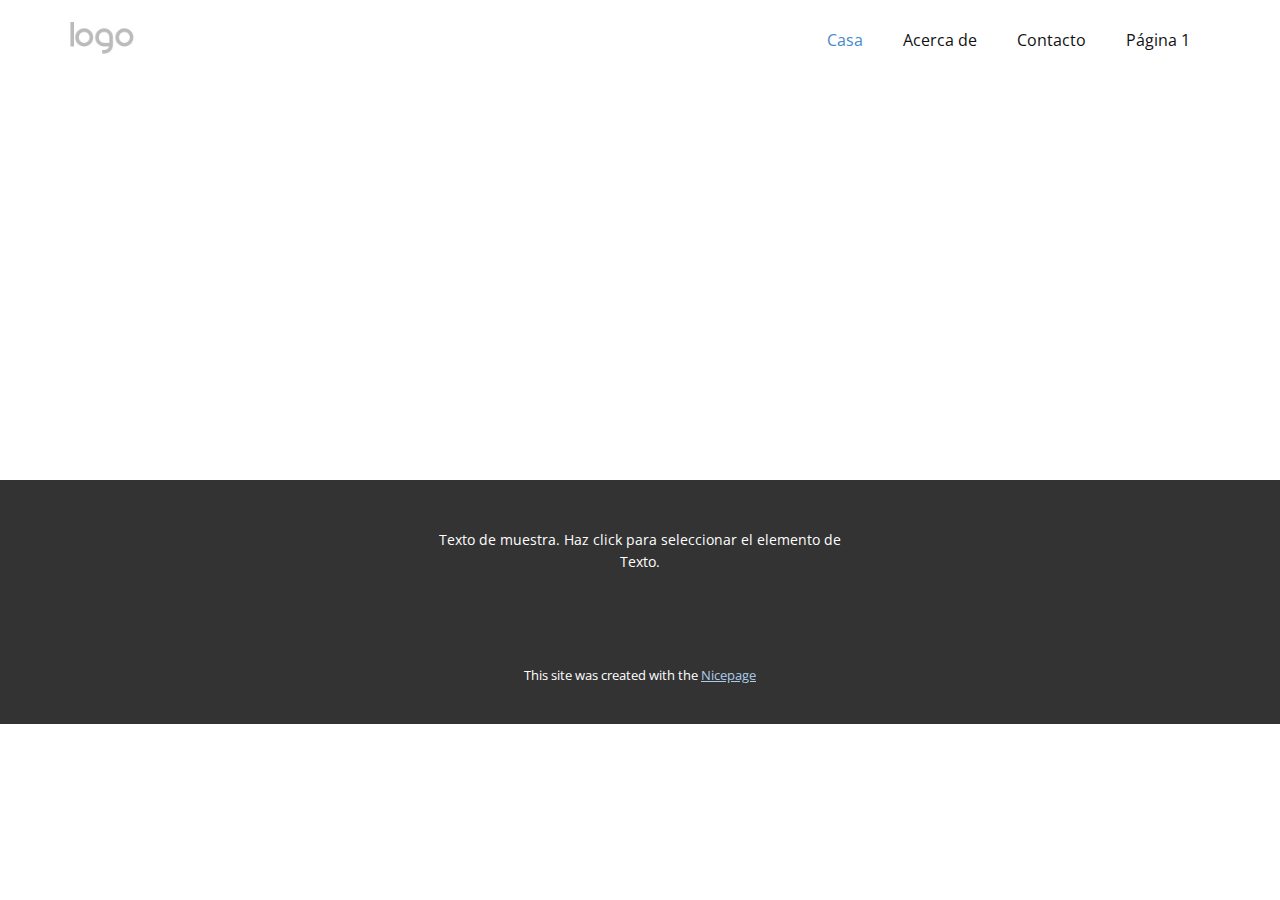
<file: index.html>
<!DOCTYPE html>
<html style="font-size: 16px;" lang="es"><head>
    <meta name="viewport" content="width=device-width, initial-scale=1.0">
    <meta charset="utf-8">
    <meta name="keywords" content="">
    <meta name="description" content="">
    <title>Casa</title>
    <link rel="stylesheet" href="nicepage.css" media="screen">
<link rel="stylesheet" href="index.css" media="screen">
    <script class="u-script" type="text/javascript" src="jquery.js" defer=""></script>
    <script class="u-script" type="text/javascript" src="nicepage.js" defer=""></script>
    <meta name="generator" content="Nicepage 7.7.3, nicepage.com">
    
    
    
    <link id="u-theme-google-font" rel="stylesheet" href="https://fonts.googleapis.com/css?family=Roboto:100,100i,300,300i,400,400i,500,500i,700,700i,900,900i|Open+Sans:300,300i,400,400i,500,500i,600,600i,700,700i,800,800i">
    <script type="application/ld+json">{
		"@context": "http://schema.org",
		"@type": "Organization",
		"name": "",
		"logo": "images/default-logo.png"
}</script>
    <meta name="theme-color" content="#478ac9">
    <meta property="og:title" content="Casa">
    <meta property="og:type" content="website">
  <meta data-intl-tel-input-cdn-path="intlTelInput/"></head>
  <body data-home-page="Casa.html" data-home-page-title="Casa" data-path-to-root="./" data-include-products="false" class="u-body u-xl-mode" data-lang="es"><header class="u-clearfix u-header u-header" id="header"><div class="u-clearfix u-sheet u-valign-middle u-sheet-1">
        <a href="#" class="u-image u-logo u-image-1">
          <img src="images/default-logo.png" class="u-logo-image u-logo-image-1">
        </a>
        <nav class="u-menu u-menu-one-level u-offcanvas u-menu-1">
          <div class="menu-collapse" style="font-size: 1rem; letter-spacing: 0px;">
            <a class="u-button-style u-custom-left-right-menu-spacing u-custom-padding-bottom u-custom-top-bottom-menu-spacing u-hamburger-link u-nav-link u-text-active-palette-1-base u-text-hover-palette-2-base" href="#">
              <svg class="u-svg-link" viewBox="0 0 24 24"><use xlink:href="#menu-hamburger"></use></svg>
              <svg class="u-svg-content" version="1.1" id="menu-hamburger" viewBox="0 0 16 16" x="0px" y="0px" xmlns:xlink="http://www.w3.org/1999/xlink" xmlns="http://www.w3.org/2000/svg"><g><rect y="1" width="16" height="2"></rect><rect y="7" width="16" height="2"></rect><rect y="13" width="16" height="2"></rect>
</g></svg>
            </a>
          </div>
          <div class="u-nav-container">
            <ul class="u-nav u-unstyled u-nav-1"><li class="u-nav-item"><a class="u-button-style u-nav-link u-text-active-palette-1-base u-text-hover-palette-2-base" href="./" style="padding: 10px 20px;">Casa</a>
</li><li class="u-nav-item"><a class="u-button-style u-nav-link u-text-active-palette-1-base u-text-hover-palette-2-base" href="Acerca-de.html" style="padding: 10px 20px;">Acerca de</a>
</li><li class="u-nav-item"><a class="u-button-style u-nav-link u-text-active-palette-1-base u-text-hover-palette-2-base" href="Contacto.html" style="padding: 10px 20px;">Contacto</a>
</li><li class="u-nav-item"><a class="u-button-style u-nav-link u-text-active-palette-1-base u-text-hover-palette-2-base" href="Página-1.html" style="padding: 10px 20px;">Página 1</a>
</li></ul>
          </div>
          <div class="u-nav-container-collapse">
            <div class="u-black u-container-style u-inner-container-layout u-opacity u-opacity-95 u-sidenav">
              <div class="u-inner-container-layout u-sidenav-overflow">
                <div class="u-menu-close"></div>
                <ul class="u-align-center u-nav u-popupmenu-items u-unstyled u-nav-2"><li class="u-nav-item"><a class="u-button-style u-nav-link" href="./">Casa</a>
</li><li class="u-nav-item"><a class="u-button-style u-nav-link" href="Acerca-de.html">Acerca de</a>
</li><li class="u-nav-item"><a class="u-button-style u-nav-link" href="Contacto.html">Contacto</a>
</li><li class="u-nav-item"><a class="u-button-style u-nav-link" href="Página-1.html">Página 1</a>
</li></ul>
              </div>
            </div>
            <div class="u-black u-menu-overlay u-opacity u-opacity-70"></div>
          </div>
        </nav>
      </div></header>
    <section class="u-clearfix u-section-1" id="block-1">
      <div class="u-clearfix u-sheet u-sheet-1"></div>
    </section>
    
    
    
    <footer class="u-align-center u-clearfix u-container-align-center u-footer u-grey-80 u-footer" id="footer"><div class="u-clearfix u-sheet u-sheet-1">
        <p class="u-small-text u-text u-text-variant u-text-1">Texto de muestra. Haz click para seleccionar el elemento de Texto.</p>
      </div></footer>
    <section class="u-backlink u-clearfix u-grey-80">
      <p class="u-text"><span>This site was created with the </span>
        <a class="u-link" href="https://nicepage.com/" target="_blank" rel="nofollow"><span>Nicepage</span>
        </a>
      </p>
    </section>
  
</body></html>
</file>
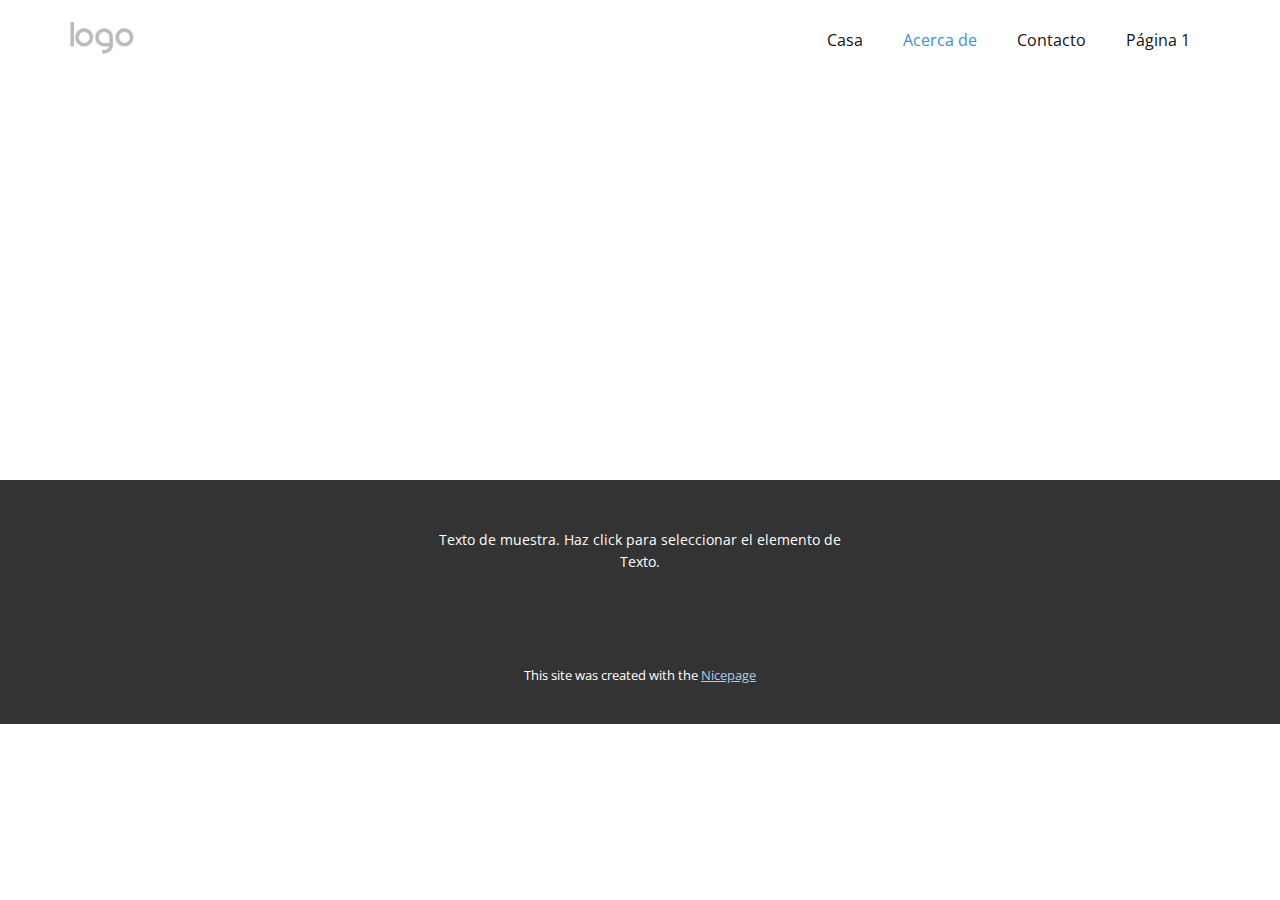
<file: Acerca-de.html>
<!DOCTYPE html>
<html style="font-size: 16px;" lang="es"><head>
    <meta name="viewport" content="width=device-width, initial-scale=1.0">
    <meta charset="utf-8">
    <meta name="keywords" content="">
    <meta name="description" content="">
    <title>Acerca de</title>
    <link rel="stylesheet" href="nicepage.css" media="screen">
<link rel="stylesheet" href="Acerca-de.css" media="screen">
    <script class="u-script" type="text/javascript" src="jquery.js" defer=""></script>
    <script class="u-script" type="text/javascript" src="nicepage.js" defer=""></script>
    <meta name="generator" content="Nicepage 7.7.3, nicepage.com">
    
    
    
    <link id="u-theme-google-font" rel="stylesheet" href="https://fonts.googleapis.com/css?family=Roboto:100,100i,300,300i,400,400i,500,500i,700,700i,900,900i|Open+Sans:300,300i,400,400i,500,500i,600,600i,700,700i,800,800i">
    <script type="application/ld+json">{
		"@context": "http://schema.org",
		"@type": "Organization",
		"name": "",
		"logo": "images/default-logo.png"
}</script>
    <meta name="theme-color" content="#478ac9">
    <meta property="og:title" content="Acerca de">
    <meta property="og:type" content="website">
  <meta data-intl-tel-input-cdn-path="intlTelInput/"></head>
  <body data-path-to-root="./" data-include-products="false" class="u-body u-xl-mode" data-lang="es"><header class="u-clearfix u-header u-header" id="header"><div class="u-clearfix u-sheet u-valign-middle u-sheet-1">
        <a href="#" class="u-image u-logo u-image-1">
          <img src="images/default-logo.png" class="u-logo-image u-logo-image-1">
        </a>
        <nav class="u-menu u-menu-one-level u-offcanvas u-menu-1">
          <div class="menu-collapse" style="font-size: 1rem; letter-spacing: 0px;">
            <a class="u-button-style u-custom-left-right-menu-spacing u-custom-padding-bottom u-custom-top-bottom-menu-spacing u-hamburger-link u-nav-link u-text-active-palette-1-base u-text-hover-palette-2-base" href="#">
              <svg class="u-svg-link" viewBox="0 0 24 24"><use xlink:href="#menu-hamburger"></use></svg>
              <svg class="u-svg-content" version="1.1" id="menu-hamburger" viewBox="0 0 16 16" x="0px" y="0px" xmlns:xlink="http://www.w3.org/1999/xlink" xmlns="http://www.w3.org/2000/svg"><g><rect y="1" width="16" height="2"></rect><rect y="7" width="16" height="2"></rect><rect y="13" width="16" height="2"></rect>
</g></svg>
            </a>
          </div>
          <div class="u-nav-container">
            <ul class="u-nav u-unstyled u-nav-1"><li class="u-nav-item"><a class="u-button-style u-nav-link u-text-active-palette-1-base u-text-hover-palette-2-base" href="./" style="padding: 10px 20px;">Casa</a>
</li><li class="u-nav-item"><a class="u-button-style u-nav-link u-text-active-palette-1-base u-text-hover-palette-2-base" href="Acerca-de.html" style="padding: 10px 20px;">Acerca de</a>
</li><li class="u-nav-item"><a class="u-button-style u-nav-link u-text-active-palette-1-base u-text-hover-palette-2-base" href="Contacto.html" style="padding: 10px 20px;">Contacto</a>
</li><li class="u-nav-item"><a class="u-button-style u-nav-link u-text-active-palette-1-base u-text-hover-palette-2-base" href="Página-1.html" style="padding: 10px 20px;">Página 1</a>
</li></ul>
          </div>
          <div class="u-nav-container-collapse">
            <div class="u-black u-container-style u-inner-container-layout u-opacity u-opacity-95 u-sidenav">
              <div class="u-inner-container-layout u-sidenav-overflow">
                <div class="u-menu-close"></div>
                <ul class="u-align-center u-nav u-popupmenu-items u-unstyled u-nav-2"><li class="u-nav-item"><a class="u-button-style u-nav-link" href="./">Casa</a>
</li><li class="u-nav-item"><a class="u-button-style u-nav-link" href="Acerca-de.html">Acerca de</a>
</li><li class="u-nav-item"><a class="u-button-style u-nav-link" href="Contacto.html">Contacto</a>
</li><li class="u-nav-item"><a class="u-button-style u-nav-link" href="Página-1.html">Página 1</a>
</li></ul>
              </div>
            </div>
            <div class="u-black u-menu-overlay u-opacity u-opacity-70"></div>
          </div>
        </nav>
      </div></header>
    <section class="u-clearfix u-section-1" id="block-1">
      <div class="u-clearfix u-sheet u-sheet-1"></div>
    </section>
    
    
    
    <footer class="u-align-center u-clearfix u-container-align-center u-footer u-grey-80 u-footer" id="footer"><div class="u-clearfix u-sheet u-sheet-1">
        <p class="u-small-text u-text u-text-variant u-text-1">Texto de muestra. Haz click para seleccionar el elemento de Texto.</p>
      </div></footer>
    <section class="u-backlink u-clearfix u-grey-80">
      <p class="u-text"><span>This site was created with the </span>
        <a class="u-link" href="https://nicepage.com/" target="_blank" rel="nofollow"><span>Nicepage</span>
        </a>
      </p>
    </section>
  
</body></html>
</file>
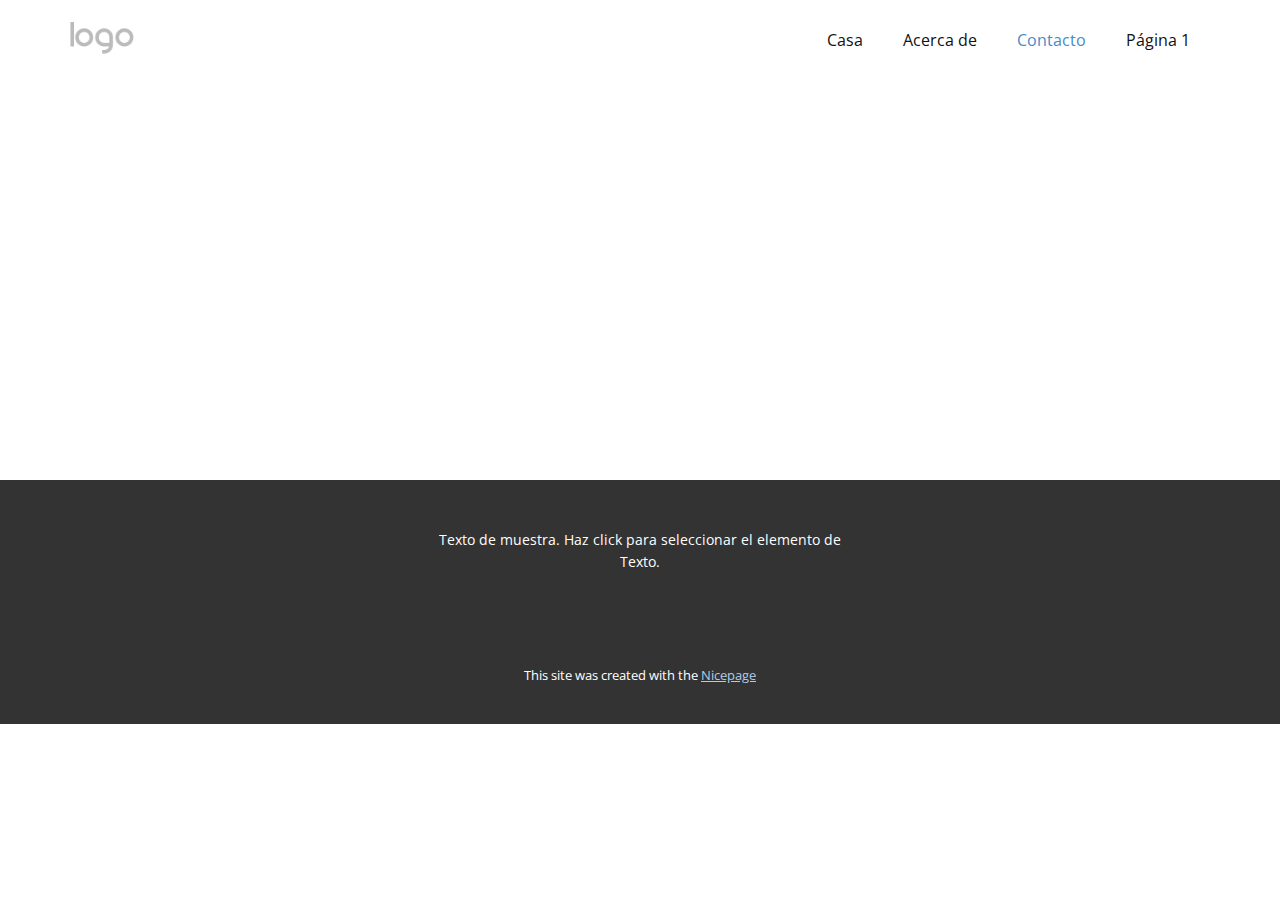
<file: Contacto.html>
<!DOCTYPE html>
<html style="font-size: 16px;" lang="es"><head>
    <meta name="viewport" content="width=device-width, initial-scale=1.0">
    <meta charset="utf-8">
    <meta name="keywords" content="">
    <meta name="description" content="">
    <title>Contacto</title>
    <link rel="stylesheet" href="nicepage.css" media="screen">
<link rel="stylesheet" href="Contacto.css" media="screen">
    <script class="u-script" type="text/javascript" src="jquery.js" defer=""></script>
    <script class="u-script" type="text/javascript" src="nicepage.js" defer=""></script>
    <meta name="generator" content="Nicepage 7.7.3, nicepage.com">
    
    
    
    <link id="u-theme-google-font" rel="stylesheet" href="https://fonts.googleapis.com/css?family=Roboto:100,100i,300,300i,400,400i,500,500i,700,700i,900,900i|Open+Sans:300,300i,400,400i,500,500i,600,600i,700,700i,800,800i">
    <script type="application/ld+json">{
		"@context": "http://schema.org",
		"@type": "Organization",
		"name": "",
		"logo": "images/default-logo.png"
}</script>
    <meta name="theme-color" content="#478ac9">
    <meta property="og:title" content="Contacto">
    <meta property="og:type" content="website">
  <meta data-intl-tel-input-cdn-path="intlTelInput/"></head>
  <body data-path-to-root="./" data-include-products="false" class="u-body u-xl-mode" data-lang="es"><header class="u-clearfix u-header u-header" id="header"><div class="u-clearfix u-sheet u-valign-middle u-sheet-1">
        <a href="#" class="u-image u-logo u-image-1">
          <img src="images/default-logo.png" class="u-logo-image u-logo-image-1">
        </a>
        <nav class="u-menu u-menu-one-level u-offcanvas u-menu-1">
          <div class="menu-collapse" style="font-size: 1rem; letter-spacing: 0px;">
            <a class="u-button-style u-custom-left-right-menu-spacing u-custom-padding-bottom u-custom-top-bottom-menu-spacing u-hamburger-link u-nav-link u-text-active-palette-1-base u-text-hover-palette-2-base" href="#">
              <svg class="u-svg-link" viewBox="0 0 24 24"><use xlink:href="#menu-hamburger"></use></svg>
              <svg class="u-svg-content" version="1.1" id="menu-hamburger" viewBox="0 0 16 16" x="0px" y="0px" xmlns:xlink="http://www.w3.org/1999/xlink" xmlns="http://www.w3.org/2000/svg"><g><rect y="1" width="16" height="2"></rect><rect y="7" width="16" height="2"></rect><rect y="13" width="16" height="2"></rect>
</g></svg>
            </a>
          </div>
          <div class="u-nav-container">
            <ul class="u-nav u-unstyled u-nav-1"><li class="u-nav-item"><a class="u-button-style u-nav-link u-text-active-palette-1-base u-text-hover-palette-2-base" href="./" style="padding: 10px 20px;">Casa</a>
</li><li class="u-nav-item"><a class="u-button-style u-nav-link u-text-active-palette-1-base u-text-hover-palette-2-base" href="Acerca-de.html" style="padding: 10px 20px;">Acerca de</a>
</li><li class="u-nav-item"><a class="u-button-style u-nav-link u-text-active-palette-1-base u-text-hover-palette-2-base" href="Contacto.html" style="padding: 10px 20px;">Contacto</a>
</li><li class="u-nav-item"><a class="u-button-style u-nav-link u-text-active-palette-1-base u-text-hover-palette-2-base" href="Página-1.html" style="padding: 10px 20px;">Página 1</a>
</li></ul>
          </div>
          <div class="u-nav-container-collapse">
            <div class="u-black u-container-style u-inner-container-layout u-opacity u-opacity-95 u-sidenav">
              <div class="u-inner-container-layout u-sidenav-overflow">
                <div class="u-menu-close"></div>
                <ul class="u-align-center u-nav u-popupmenu-items u-unstyled u-nav-2"><li class="u-nav-item"><a class="u-button-style u-nav-link" href="./">Casa</a>
</li><li class="u-nav-item"><a class="u-button-style u-nav-link" href="Acerca-de.html">Acerca de</a>
</li><li class="u-nav-item"><a class="u-button-style u-nav-link" href="Contacto.html">Contacto</a>
</li><li class="u-nav-item"><a class="u-button-style u-nav-link" href="Página-1.html">Página 1</a>
</li></ul>
              </div>
            </div>
            <div class="u-black u-menu-overlay u-opacity u-opacity-70"></div>
          </div>
        </nav>
      </div></header>
    <section class="u-clearfix u-section-1" id="block-1">
      <div class="u-clearfix u-sheet u-sheet-1"></div>
    </section>
    
    
    
    <footer class="u-align-center u-clearfix u-container-align-center u-footer u-grey-80 u-footer" id="footer"><div class="u-clearfix u-sheet u-sheet-1">
        <p class="u-small-text u-text u-text-variant u-text-1">Texto de muestra. Haz click para seleccionar el elemento de Texto.</p>
      </div></footer>
    <section class="u-backlink u-clearfix u-grey-80">
      <p class="u-text"><span>This site was created with the </span>
        <a class="u-link" href="https://nicepage.com/" target="_blank" rel="nofollow"><span>Nicepage</span>
        </a>
      </p>
    </section>
  
</body></html>
</file>
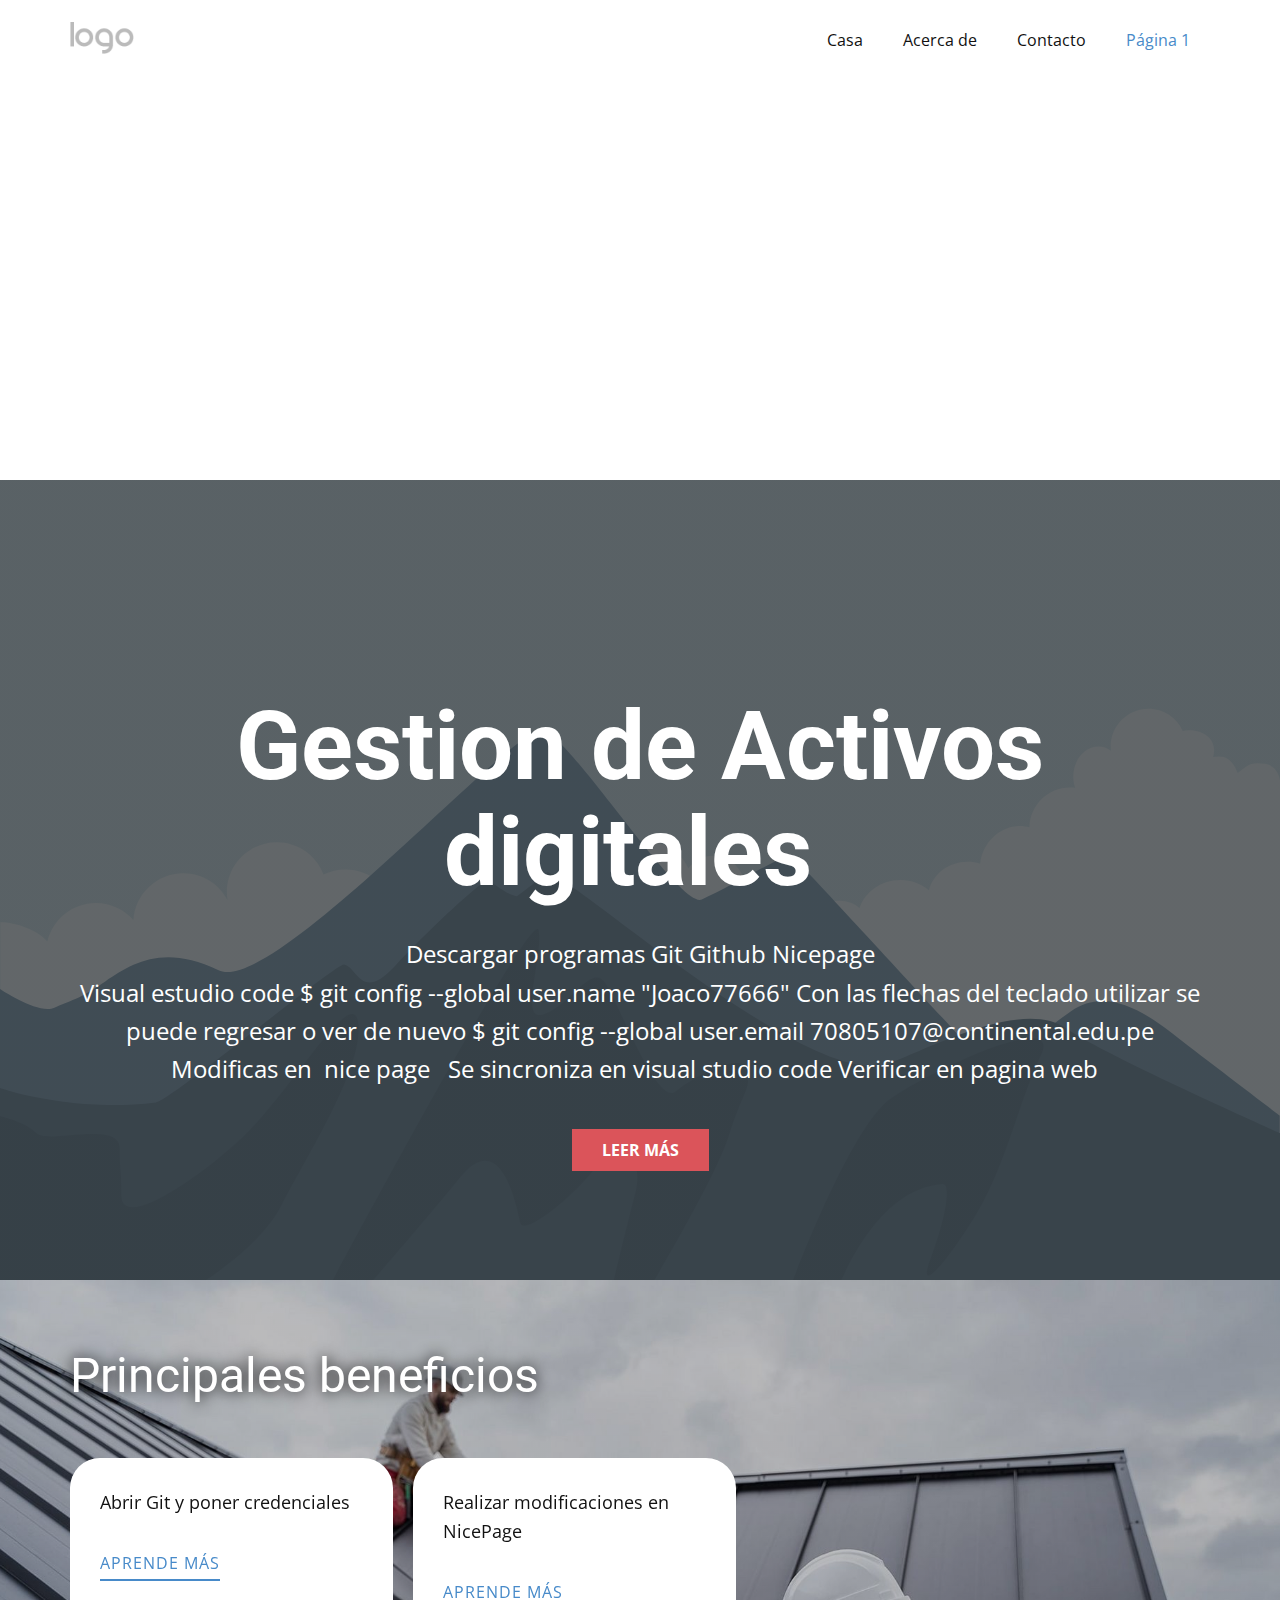
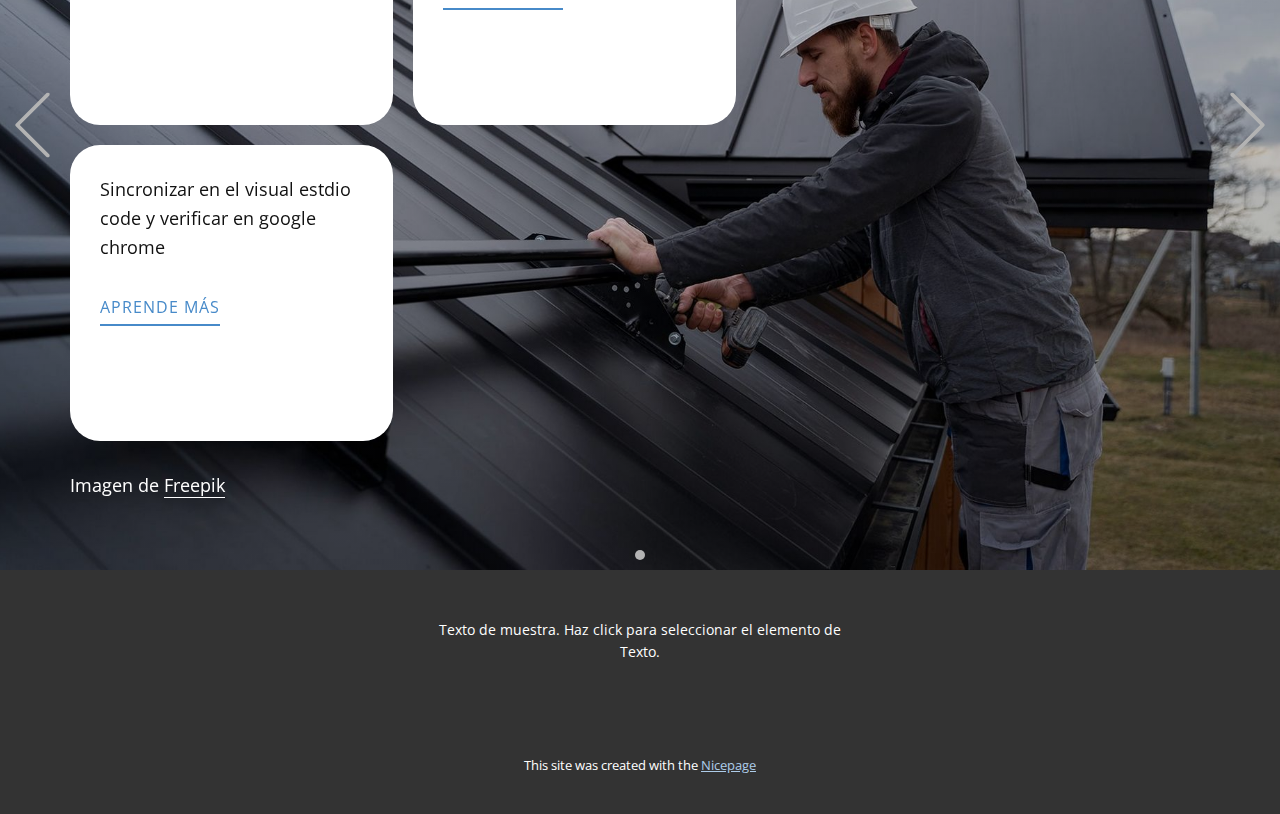
<file: Página-1.html>
<!DOCTYPE html>
<html style="font-size: 16px;" lang="es"><head>
    <meta name="viewport" content="width=device-width, initial-scale=1.0">
    <meta charset="utf-8">
    <meta name="keywords" content="Gestion de Activos digitales, Principales beneficios">
    <meta name="description" content="">
    <title>Página 1</title>
    <link rel="stylesheet" href="nicepage.css" media="screen">
<link rel="stylesheet" href="Página-1.css" media="screen">
    <script class="u-script" type="text/javascript" src="jquery.js" defer=""></script>
    <script class="u-script" type="text/javascript" src="nicepage.js" defer=""></script>
    <meta name="generator" content="Nicepage 7.7.3, nicepage.com">
    
    
    
    
    
    <link id="u-theme-google-font" rel="stylesheet" href="https://fonts.googleapis.com/css?family=Roboto:100,100i,300,300i,400,400i,500,500i,700,700i,900,900i|Open+Sans:300,300i,400,400i,500,500i,600,600i,700,700i,800,800i">
    <script type="application/ld+json">{
		"@context": "http://schema.org",
		"@type": "Organization",
		"name": "",
		"logo": "images/default-logo.png"
}</script>
    <meta name="theme-color" content="#478ac9">
    <meta property="og:title" content="Página 1">
    <meta property="og:type" content="website">
  <meta data-intl-tel-input-cdn-path="intlTelInput/"></head>
  <body data-path-to-root="./" data-include-products="false" class="u-body u-xl-mode" data-lang="es"><header class="u-clearfix u-header u-header" id="header"><div class="u-clearfix u-sheet u-valign-middle u-sheet-1">
        <a href="#" class="u-image u-logo u-image-1">
          <img src="images/default-logo.png" class="u-logo-image u-logo-image-1">
        </a>
        <nav class="u-menu u-menu-one-level u-offcanvas u-menu-1">
          <div class="menu-collapse" style="font-size: 1rem; letter-spacing: 0px;">
            <a class="u-button-style u-custom-left-right-menu-spacing u-custom-padding-bottom u-custom-top-bottom-menu-spacing u-hamburger-link u-nav-link u-text-active-palette-1-base u-text-hover-palette-2-base" href="#">
              <svg class="u-svg-link" viewBox="0 0 24 24"><use xlink:href="#menu-hamburger"></use></svg>
              <svg class="u-svg-content" version="1.1" id="menu-hamburger" viewBox="0 0 16 16" x="0px" y="0px" xmlns:xlink="http://www.w3.org/1999/xlink" xmlns="http://www.w3.org/2000/svg"><g><rect y="1" width="16" height="2"></rect><rect y="7" width="16" height="2"></rect><rect y="13" width="16" height="2"></rect>
</g></svg>
            </a>
          </div>
          <div class="u-nav-container">
            <ul class="u-nav u-unstyled u-nav-1"><li class="u-nav-item"><a class="u-button-style u-nav-link u-text-active-palette-1-base u-text-hover-palette-2-base" href="./" style="padding: 10px 20px;">Casa</a>
</li><li class="u-nav-item"><a class="u-button-style u-nav-link u-text-active-palette-1-base u-text-hover-palette-2-base" href="Acerca-de.html" style="padding: 10px 20px;">Acerca de</a>
</li><li class="u-nav-item"><a class="u-button-style u-nav-link u-text-active-palette-1-base u-text-hover-palette-2-base" href="Contacto.html" style="padding: 10px 20px;">Contacto</a>
</li><li class="u-nav-item"><a class="u-button-style u-nav-link u-text-active-palette-1-base u-text-hover-palette-2-base" href="Página-1.html" style="padding: 10px 20px;">Página 1</a>
</li></ul>
          </div>
          <div class="u-nav-container-collapse">
            <div class="u-black u-container-style u-inner-container-layout u-opacity u-opacity-95 u-sidenav">
              <div class="u-inner-container-layout u-sidenav-overflow">
                <div class="u-menu-close"></div>
                <ul class="u-align-center u-nav u-popupmenu-items u-unstyled u-nav-2"><li class="u-nav-item"><a class="u-button-style u-nav-link" href="./">Casa</a>
</li><li class="u-nav-item"><a class="u-button-style u-nav-link" href="Acerca-de.html">Acerca de</a>
</li><li class="u-nav-item"><a class="u-button-style u-nav-link" href="Contacto.html">Contacto</a>
</li><li class="u-nav-item"><a class="u-button-style u-nav-link" href="Página-1.html">Página 1</a>
</li></ul>
              </div>
            </div>
            <div class="u-black u-menu-overlay u-opacity u-opacity-70"></div>
          </div>
        </nav>
      </div></header>
    <section class="u-clearfix u-section-1" id="block-2">
      <div class="u-clearfix u-sheet u-sheet-1"></div>
    </section>
    <section class="u-align-center u-clearfix u-container-align-center u-image u-shading u-section-2" id="block-3">
      <div class="u-clearfix u-sheet u-valign-middle-lg u-valign-middle-md u-valign-middle-sm u-valign-middle-xs u-sheet-1">
        <h1 class="u-align-center u-text u-text-default u-title u-text-1">Gestion de Activos digitales&nbsp;</h1>
        <p class="u-align-center u-large-text u-text u-text-default u-text-variant u-text-2"> Descargar programas
Git
Github
Nicepage <br> Visual estudio code 
$ git
config --global user.name "Joaco77666"
Con las flechas del teclado utilizar se puede regresar o ver
de nuevo 
$ git
config --global user.email 70805107@continental.edu.pe
Modificas en&nbsp; nice page &nbsp;
Se sincroniza en visual studio code
Verificar en pagina web &nbsp;
        </p>
        <a href="#" class="u-align-center u-btn u-button-style u-palette-2-base u-btn-1">Leer más</a>
      </div>
    </section>
    <section class="u-carousel u-slide u-block-9156-1" id="carousel-357e" data-interval="5000" data-u-ride="carousel">
      <ol class="u-absolute-hcenter u-carousel-indicators u-block-9156-2">
        <li data-u-target="#carousel-357e" class="u-active u-grey-30 u-shape-circle" style="width: 10px; height: 10px;" data-u-slide-to="0"></li>
      </ol>
      <div class="u-carousel-inner" role="listbox">
        <div class="u-active u-align-center u-carousel-item u-clearfix u-container-align-center u-container-align-left-lg u-container-align-left-xl u-image u-shading u-section-3-1">
          <div class="u-clearfix u-sheet u-valign-middle u-sheet-1">
            <h2 class="u-align-left u-text u-text-default u-text-1" data-animation-name="customAnimationIn" data-animation-duration="1500" data-animation-delay="0">Principales beneficios</h2>
            <div class="custom-expanded u-list u-list-1">
              <div class="u-repeater u-repeater-1">
                <div class="u-container-style u-list-item u-radius u-repeater-item u-shape-round u-white u-list-item-1" data-animation-name="customAnimationIn" data-animation-duration="1000">
                  <div class="u-container-layout u-similar-container u-valign-top u-container-layout-1">
                    <p class="u-align-left u-text u-text-default u-text-2">Abrir Git y poner credenciales </p>
                    <a href="#" class="u-active-none u-align-left u-border-2 u-border-active-palette-1-light-1 u-border-hover-palette-1-light-1 u-border-no-left u-border-no-right u-border-no-top u-border-palette-1-base u-btn u-button-style u-hover-none u-none u-text-active-palette-1-light-1 u-text-hover-palette-1-light-1 u-text-palette-1-base u-btn-1">Aprende más</a>
                  </div>
                </div>
                <div class="u-container-align-left u-container-style u-list-item u-radius u-repeater-item u-shape-round u-white u-list-item-2" data-animation-name="customAnimationIn" data-animation-duration="1500">
                  <div class="u-container-layout u-similar-container u-valign-top u-container-layout-2">
                    <p class="u-align-left u-text u-text-default u-text-3">Realizar modificaciones en NicePage </p>
                    <a href="#" class="u-active-none u-align-left u-border-2 u-border-active-palette-1-light-1 u-border-hover-palette-1-light-1 u-border-no-left u-border-no-right u-border-no-top u-border-palette-1-base u-btn u-button-style u-hover-none u-none u-text-active-palette-1-light-1 u-text-hover-palette-1-light-1 u-text-palette-1-base u-btn-2">Aprende más</a>
                  </div>
                </div>
                <div class="u-container-style u-list-item u-radius u-repeater-item u-shape-round u-white u-list-item-3" data-animation-name="customAnimationIn" data-animation-duration="1500">
                  <div class="u-container-layout u-similar-container u-valign-top u-container-layout-3">
                    <p class="u-align-left u-text u-text-default u-text-4">Sincronizar en el visual estdio code y verificar en google chrome </p>
                    <a href="#" class="u-active-none u-align-left u-border-2 u-border-active-palette-1-light-1 u-border-hover-palette-1-light-1 u-border-no-left u-border-no-right u-border-no-top u-border-palette-1-base u-btn u-button-style u-hover-none u-none u-text-active-palette-1-light-1 u-text-hover-palette-1-light-1 u-text-palette-1-base u-btn-3">Aprende más</a>
                  </div>
                </div>
              </div>
            </div>
            <p class="u-align-left u-text u-text-default u-text-5" data-animation-name="customAnimationIn" data-animation-duration="1500" data-animation-delay="500">Imagen de <a href="https://www.freepik.com" class="u-active-none u-border-1 u-border-active-palette-1-light-2 u-border-hover-palette-1-light-2 u-border-no-left u-border-no-right u-border-no-top u-border-white u-bottom-left-radius-0 u-bottom-right-radius-0 u-btn u-button-link u-button-style u-hover-none u-none u-radius-0 u-text-body-alt-color u-top-left-radius-0 u-top-right-radius-0 u-btn-4" target="_blank">Freepik</a>
            </p>
          </div>
        </div>
      </div>
      <a class="u-absolute-vcenter u-carousel-control u-carousel-control-prev u-text-grey-30 u-block-9156-3" href="#carousel-357e" role="button" data-u-slide="prev"><span aria-hidden="true">
          <svg class="u-svg-link" viewBox="0 0 477.175 477.175"><path d="M145.188,238.575l215.5-215.5c5.3-5.3,5.3-13.8,0-19.1s-13.8-5.3-19.1,0l-225.1,225.1c-5.3,5.3-5.3,13.8,0,19.1l225.1,225
                    c2.6,2.6,6.1,4,9.5,4s6.9-1.3,9.5-4c5.3-5.3,5.3-13.8,0-19.1L145.188,238.575z"></path></svg></span><span class="sr-only">Previous</span>
      </a>
      <a class="u-absolute-vcenter u-carousel-control u-carousel-control-next u-text-grey-30 u-block-9156-4" href="#carousel-357e" role="button" data-u-slide="next"><span aria-hidden="true">
          <svg class="u-svg-link" viewBox="0 0 477.175 477.175"><path d="M360.731,229.075l-225.1-225.1c-5.3-5.3-13.8-5.3-19.1,0s-5.3,13.8,0,19.1l215.5,215.5l-215.5,215.5
                    c-5.3,5.3-5.3,13.8,0,19.1c2.6,2.6,6.1,4,9.5,4c3.4,0,6.9-1.3,9.5-4l225.1-225.1C365.931,242.875,365.931,234.275,360.731,229.075z"></path></svg></span><span class="sr-only">Siguiente</span>
      </a>
    </section>
    
    
    
    <footer class="u-align-center u-clearfix u-container-align-center u-footer u-grey-80 u-footer" id="footer"><div class="u-clearfix u-sheet u-sheet-1">
        <p class="u-small-text u-text u-text-variant u-text-1">Texto de muestra. Haz click para seleccionar el elemento de Texto.</p>
      </div></footer>
    <section class="u-backlink u-clearfix u-grey-80">
      <p class="u-text"><span>This site was created with the </span>
        <a class="u-link" href="https://nicepage.com/" target="_blank" rel="nofollow"><span>Nicepage</span>
        </a>
      </p>
    </section>
  
</body></html>
</file>
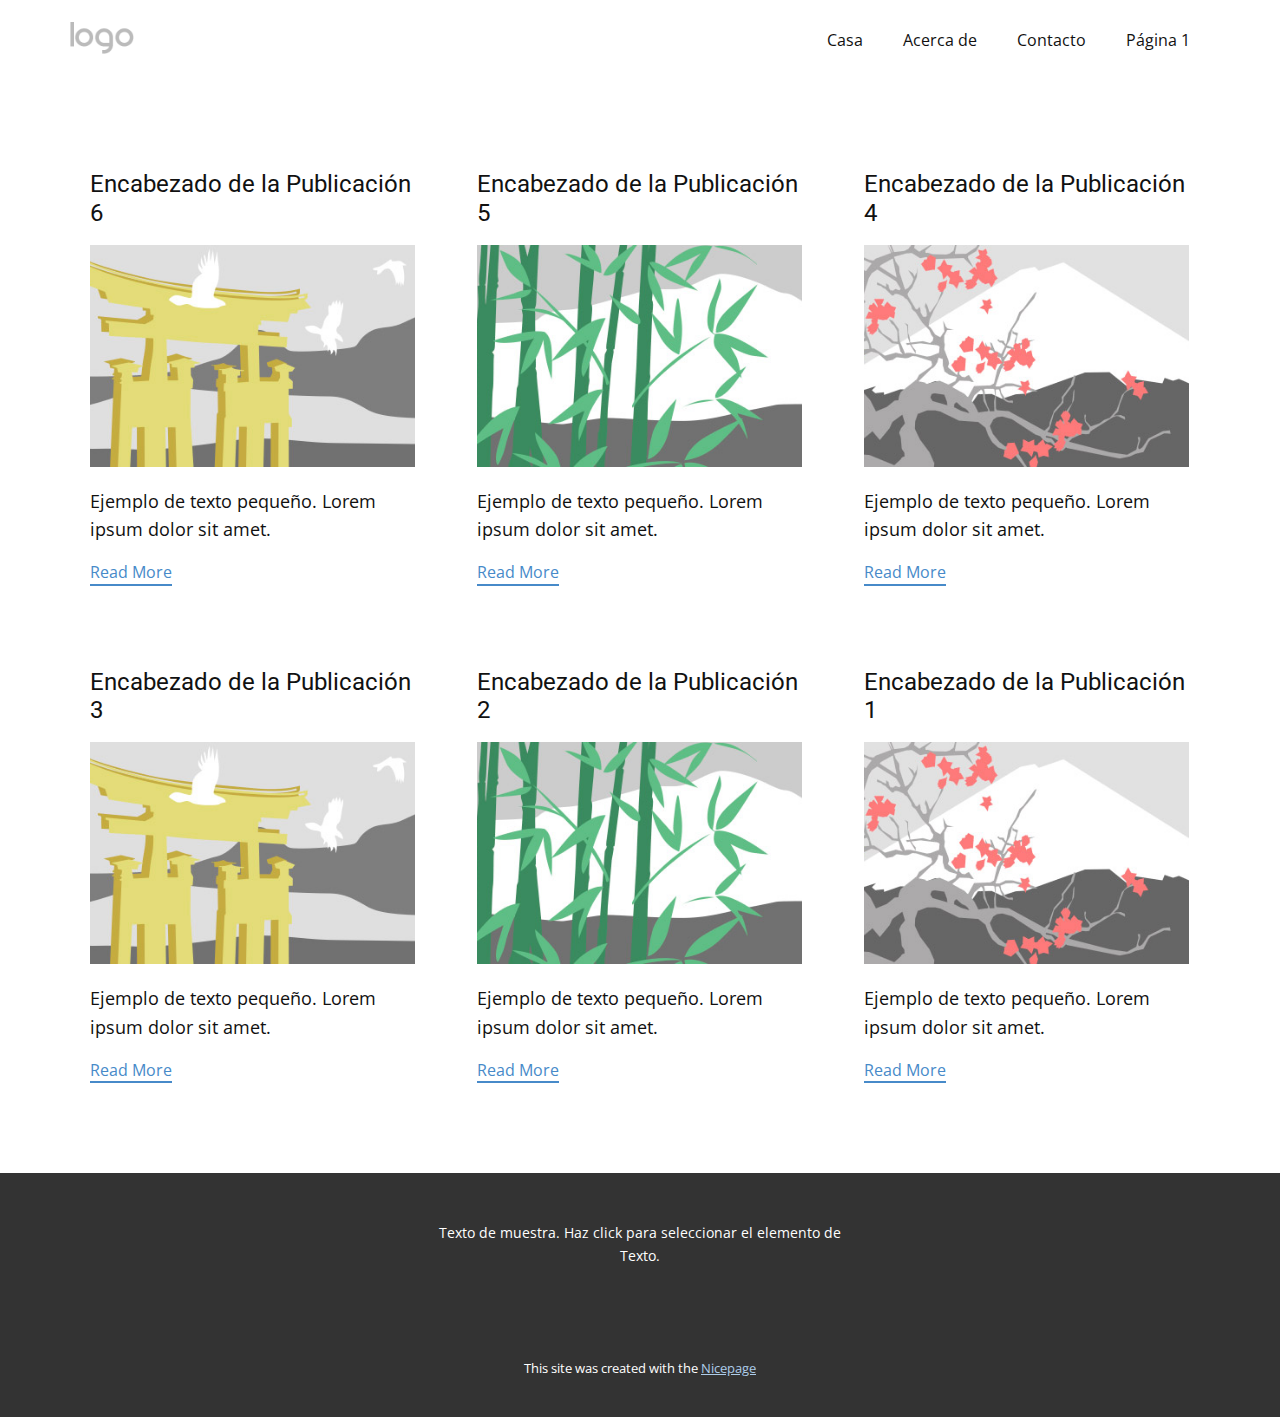
<file: blog/blog.html>
<!DOCTYPE html>
<html style="font-size: 16px;" lang="es"><head>
    <meta name="viewport" content="width=device-width, initial-scale=1.0">
    <meta charset="utf-8">
    <meta name="keywords" content="">
    <meta name="description" content="">
    <title>Blog</title>
    <link rel="stylesheet" href="../nicepage.css" media="screen">
<link rel="stylesheet" href="../Blog-Template.css" media="screen">
    <script class="u-script" type="text/javascript" src="../jquery.js" defer=""></script>
    <script class="u-script" type="text/javascript" src="../nicepage.js" defer=""></script>
    <meta name="generator" content="Nicepage 7.7.3, nicepage.com">
    
    
    
    <link id="u-theme-google-font" rel="stylesheet" href="https://fonts.googleapis.com/css?family=Roboto:100,100i,300,300i,400,400i,500,500i,700,700i,900,900i|Open+Sans:300,300i,400,400i,500,500i,600,600i,700,700i,800,800i">
    <script type="application/ld+json">{
		"@context": "http://schema.org",
		"@type": "Organization",
		"name": "",
		"logo": "images/default-logo.png"
}</script>
    <meta name="theme-color" content="#478ac9">
  <meta data-intl-tel-input-cdn-path="intlTelInput/"></head>
  <body data-path-to-root="../" data-include-products="false" class="u-body u-xl-mode" data-lang="es"><header class="u-clearfix u-header u-header" id="header"><div class="u-clearfix u-sheet u-valign-middle u-sheet-1">
        <a href="#" class="u-image u-logo u-image-1">
          <img src="../images/default-logo.png" class="u-logo-image u-logo-image-1">
        </a>
        <nav class="u-menu u-menu-one-level u-offcanvas u-menu-1">
          <div class="menu-collapse" style="font-size: 1rem; letter-spacing: 0px;">
            <a class="u-button-style u-custom-left-right-menu-spacing u-custom-padding-bottom u-custom-top-bottom-menu-spacing u-hamburger-link u-nav-link u-text-active-palette-1-base u-text-hover-palette-2-base" href="#">
              <svg class="u-svg-link" viewBox="0 0 24 24"><use xlink:href="#menu-hamburger"></use></svg>
              <svg class="u-svg-content" version="1.1" id="menu-hamburger" viewBox="0 0 16 16" x="0px" y="0px" xmlns:xlink="http://www.w3.org/1999/xlink" xmlns="http://www.w3.org/2000/svg"><g><rect y="1" width="16" height="2"></rect><rect y="7" width="16" height="2"></rect><rect y="13" width="16" height="2"></rect>
</g></svg>
            </a>
          </div>
          <div class="u-nav-container">
            <ul class="u-nav u-unstyled u-nav-1"><li class="u-nav-item"><a class="u-button-style u-nav-link u-text-active-palette-1-base u-text-hover-palette-2-base" href="../" style="padding: 10px 20px;">Casa</a>
</li><li class="u-nav-item"><a class="u-button-style u-nav-link u-text-active-palette-1-base u-text-hover-palette-2-base" href="../Acerca-de.html" style="padding: 10px 20px;">Acerca de</a>
</li><li class="u-nav-item"><a class="u-button-style u-nav-link u-text-active-palette-1-base u-text-hover-palette-2-base" href="../Contacto.html" style="padding: 10px 20px;">Contacto</a>
</li><li class="u-nav-item"><a class="u-button-style u-nav-link u-text-active-palette-1-base u-text-hover-palette-2-base" href="../Página-1.html" style="padding: 10px 20px;">Página 1</a>
</li></ul>
          </div>
          <div class="u-nav-container-collapse">
            <div class="u-black u-container-style u-inner-container-layout u-opacity u-opacity-95 u-sidenav">
              <div class="u-inner-container-layout u-sidenav-overflow">
                <div class="u-menu-close"></div>
                <ul class="u-align-center u-nav u-popupmenu-items u-unstyled u-nav-2"><li class="u-nav-item"><a class="u-button-style u-nav-link" href="../">Casa</a>
</li><li class="u-nav-item"><a class="u-button-style u-nav-link" href="../Acerca-de.html">Acerca de</a>
</li><li class="u-nav-item"><a class="u-button-style u-nav-link" href="../Contacto.html">Contacto</a>
</li><li class="u-nav-item"><a class="u-button-style u-nav-link" href="../Página-1.html">Página 1</a>
</li></ul>
              </div>
            </div>
            <div class="u-black u-menu-overlay u-opacity u-opacity-70"></div>
          </div>
        </nav>
      </div></header>
    <section class="u-clearfix u-section-1" id="block-1">
      <div class="u-clearfix u-sheet u-valign-middle u-sheet-1"><!--blog--><!--blog_options_json--><!--{"type":"Recent","source":"","tags":"","count":""}--><!--/blog_options_json-->
        <div class="u-blog u-expanded-width u-repeater u-repeater-1" data-blog-id="blog-1"><!--blog_post-->
          <div class="u-blog-post u-container-style u-repeater-item u-white u-repeater-item-1">
            <div class="u-container-layout u-similar-container u-valign-top u-container-layout-1"><!--blog_post_header-->
              <h4 class="u-blog-control u-text u-text-1">
                <a class="u-post-header-link" href="../blog/enviar-5.html">Encabezado de la Publicación 6</a>
              </h4><!--/blog_post_header--><!--blog_post_image-->
              <a class="u-post-header-link" href="../blog/enviar-5.html"><img alt="" class="u-blog-control u-expanded-width u-image u-image-default u-image-1" src="../images/8ad73f3c.jpeg"></a><!--/blog_post_image--><!--blog_post_content-->
              <div class="u-blog-control u-post-content u-text u-text-2 fr-view">Ejemplo de texto pequeño. Lorem ipsum dolor sit amet.</div><!--/blog_post_content--><!--blog_post_readmore-->
              <a href="../blog/enviar-5.html" class="u-blog-control u-border-2 u-border-palette-1-base u-btn u-btn-rectangle u-button-style u-none u-btn-1"><!--blog_post_readmore_content--><!--options_json--><!--{"content":"Read More","defaultValue":"Lee mas"}--><!--/options_json-->Read More<!--/blog_post_readmore_content--></a><!--/blog_post_readmore-->
            </div>
          </div><div class="u-blog-post u-container-style u-repeater-item u-video-cover u-white">
            <div class="u-container-layout u-similar-container u-valign-top u-container-layout-2"><!--blog_post_header-->
              <h4 class="u-blog-control u-text u-text-3">
                <a class="u-post-header-link" href="../blog/enviar-4.html">Encabezado de la Publicación 5</a>
              </h4><!--/blog_post_header--><!--blog_post_image-->
              <a class="u-post-header-link" href="../blog/enviar-4.html"><img alt="" class="u-blog-control u-expanded-width u-image u-image-default u-image-2" src="../images/68f64b9d.jpeg"></a><!--/blog_post_image--><!--blog_post_content-->
              <div class="u-blog-control u-post-content u-text u-text-4 fr-view">Ejemplo de texto pequeño. Lorem ipsum dolor sit amet.</div><!--/blog_post_content--><!--blog_post_readmore-->
              <a href="../blog/enviar-4.html" class="u-blog-control u-border-2 u-border-palette-1-base u-btn u-btn-rectangle u-button-style u-none u-btn-2"><!--blog_post_readmore_content--><!--options_json--><!--{"content":"Read More","defaultValue":"Lee mas"}--><!--/options_json-->Read More<!--/blog_post_readmore_content--></a><!--/blog_post_readmore-->
            </div>
          </div><div class="u-blog-post u-container-style u-repeater-item u-video-cover u-white">
            <div class="u-container-layout u-similar-container u-valign-top u-container-layout-3"><!--blog_post_header-->
              <h4 class="u-blog-control u-text u-text-5">
                <a class="u-post-header-link" href="../blog/enviar-3.html">Encabezado de la Publicación 4</a>
              </h4><!--/blog_post_header--><!--blog_post_image-->
              <a class="u-post-header-link" href="../blog/enviar-3.html"><img alt="" class="u-blog-control u-expanded-width u-image u-image-default u-image-3" src="../images/0fd3416c.jpeg"></a><!--/blog_post_image--><!--blog_post_content-->
              <div class="u-blog-control u-post-content u-text u-text-6 fr-view">Ejemplo de texto pequeño. Lorem ipsum dolor sit amet.</div><!--/blog_post_content--><!--blog_post_readmore-->
              <a href="../blog/enviar-3.html" class="u-blog-control u-border-2 u-border-palette-1-base u-btn u-btn-rectangle u-button-style u-none u-btn-3"><!--blog_post_readmore_content--><!--options_json--><!--{"content":"Read More","defaultValue":"Lee mas"}--><!--/options_json-->Read More<!--/blog_post_readmore_content--></a><!--/blog_post_readmore-->
            </div>
          </div><div class="u-blog-post u-container-style u-repeater-item u-white u-repeater-item-1">
            <div class="u-container-layout u-similar-container u-valign-top u-container-layout-1"><!--blog_post_header-->
              <h4 class="u-blog-control u-text u-text-1">
                <a class="u-post-header-link" href="../blog/enviar-2.html">Encabezado de la Publicación 3</a>
              </h4><!--/blog_post_header--><!--blog_post_image-->
              <a class="u-post-header-link" href="../blog/enviar-2.html"><img alt="" class="u-blog-control u-expanded-width u-image u-image-default u-image-1" src="../images/8ad73f3c.jpeg"></a><!--/blog_post_image--><!--blog_post_content-->
              <div class="u-blog-control u-post-content u-text u-text-2 fr-view">Ejemplo de texto pequeño. Lorem ipsum dolor sit amet.</div><!--/blog_post_content--><!--blog_post_readmore-->
              <a href="../blog/enviar-2.html" class="u-blog-control u-border-2 u-border-palette-1-base u-btn u-btn-rectangle u-button-style u-none u-btn-1"><!--blog_post_readmore_content--><!--options_json--><!--{"content":"Read More","defaultValue":"Lee mas"}--><!--/options_json-->Read More<!--/blog_post_readmore_content--></a><!--/blog_post_readmore-->
            </div>
          </div><div class="u-blog-post u-container-style u-repeater-item u-video-cover u-white">
            <div class="u-container-layout u-similar-container u-valign-top u-container-layout-2"><!--blog_post_header-->
              <h4 class="u-blog-control u-text u-text-3">
                <a class="u-post-header-link" href="../blog/enviar-1.html">Encabezado de la Publicación 2</a>
              </h4><!--/blog_post_header--><!--blog_post_image-->
              <a class="u-post-header-link" href="../blog/enviar-1.html"><img alt="" class="u-blog-control u-expanded-width u-image u-image-default u-image-2" src="../images/68f64b9d.jpeg"></a><!--/blog_post_image--><!--blog_post_content-->
              <div class="u-blog-control u-post-content u-text u-text-4 fr-view">Ejemplo de texto pequeño. Lorem ipsum dolor sit amet.</div><!--/blog_post_content--><!--blog_post_readmore-->
              <a href="../blog/enviar-1.html" class="u-blog-control u-border-2 u-border-palette-1-base u-btn u-btn-rectangle u-button-style u-none u-btn-2"><!--blog_post_readmore_content--><!--options_json--><!--{"content":"Read More","defaultValue":"Lee mas"}--><!--/options_json-->Read More<!--/blog_post_readmore_content--></a><!--/blog_post_readmore-->
            </div>
          </div><div class="u-blog-post u-container-style u-repeater-item u-video-cover u-white">
            <div class="u-container-layout u-similar-container u-valign-top u-container-layout-3"><!--blog_post_header-->
              <h4 class="u-blog-control u-text u-text-5">
                <a class="u-post-header-link" href="../blog/enviar.html">Encabezado de la Publicación 1</a>
              </h4><!--/blog_post_header--><!--blog_post_image-->
              <a class="u-post-header-link" href="../blog/enviar.html"><img alt="" class="u-blog-control u-expanded-width u-image u-image-default u-image-3" src="../images/0fd3416c.jpeg"></a><!--/blog_post_image--><!--blog_post_content-->
              <div class="u-blog-control u-post-content u-text u-text-6 fr-view">Ejemplo de texto pequeño. Lorem ipsum dolor sit amet.</div><!--/blog_post_content--><!--blog_post_readmore-->
              <a href="../blog/enviar.html" class="u-blog-control u-border-2 u-border-palette-1-base u-btn u-btn-rectangle u-button-style u-none u-btn-3"><!--blog_post_readmore_content--><!--options_json--><!--{"content":"Read More","defaultValue":"Lee mas"}--><!--/options_json-->Read More<!--/blog_post_readmore_content--></a><!--/blog_post_readmore-->
            </div>
          </div><!--/blog_post--><!--blog_post-->
          <!--/blog_post--><!--blog_post-->
          <!--/blog_post-->
        </div><!--/blog-->
      </div>
    </section>
    
    
    
    <footer class="u-align-center u-clearfix u-container-align-center u-footer u-grey-80 u-footer" id="footer"><div class="u-clearfix u-sheet u-sheet-1">
        <p class="u-small-text u-text u-text-variant u-text-1">Texto de muestra. Haz click para seleccionar el elemento de Texto.</p>
      </div></footer>
    <section class="u-backlink u-clearfix u-grey-80">
      <p class="u-text"><span>This site was created with the </span>
        <a class="u-link" href="https://nicepage.com/" target="_blank" rel="nofollow"><span>Nicepage</span>
        </a>
      </p>
    </section>
  
</body></html>
</file>
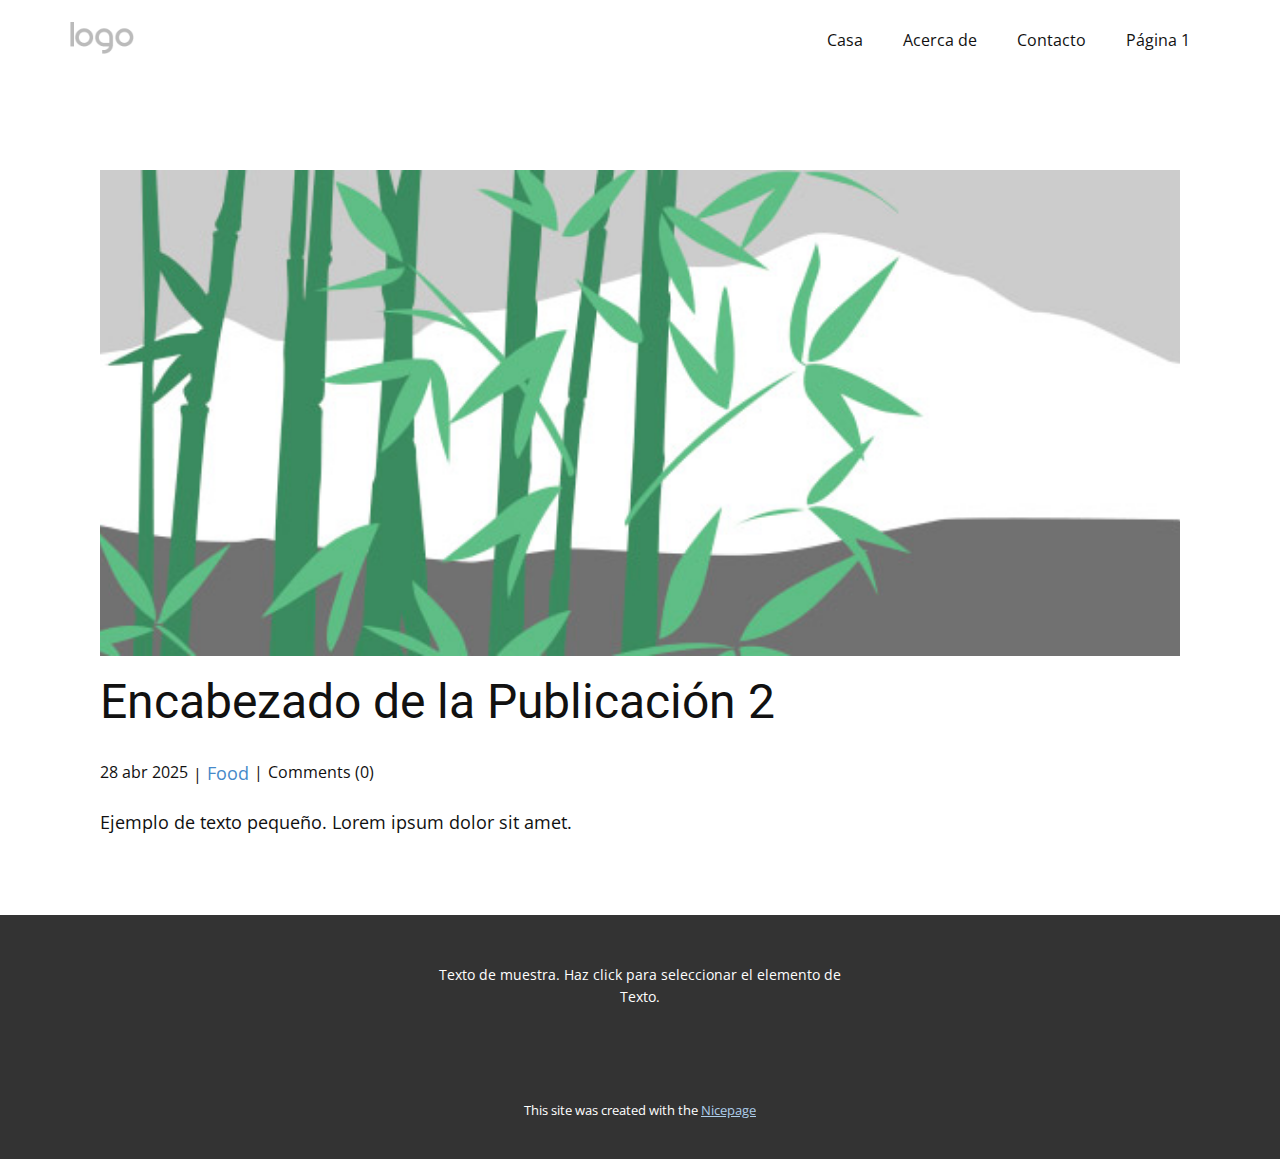
<file: blog/enviar-1.html>
<!DOCTYPE html>
<html style="font-size: 16px;" lang="es"><head>
    <meta name="viewport" content="width=device-width, initial-scale=1.0">
    <meta charset="utf-8">
    <meta name="keywords" content="Encabezado de la Publicación 1">
    <meta name="description" content="">
    <title>Encabezado de la Publicación 2</title>
    <link rel="stylesheet" href="../nicepage.css" media="screen">
<link rel="stylesheet" href="../Post-Template.css" media="screen">
    <script class="u-script" type="text/javascript" src="../jquery.js" defer=""></script>
    <script class="u-script" type="text/javascript" src="../nicepage.js" defer=""></script>
    <meta name="generator" content="Nicepage 7.7.3, nicepage.com">
    
    
    
    <link id="u-theme-google-font" rel="stylesheet" href="https://fonts.googleapis.com/css?family=Roboto:100,100i,300,300i,400,400i,500,500i,700,700i,900,900i|Open+Sans:300,300i,400,400i,500,500i,600,600i,700,700i,800,800i">
    <script type="application/ld+json">{
		"@context": "http://schema.org",
		"@type": "Organization",
		"name": "",
		"logo": "images/default-logo.png"
}</script>
    <meta name="theme-color" content="#478ac9">
  <meta data-intl-tel-input-cdn-path="intlTelInput/"></head>
  <body data-path-to-root="./" data-include-products="false" class="u-body u-xl-mode" data-lang="es"><header class="u-clearfix u-header u-header" id="header"><div class="u-clearfix u-sheet u-valign-middle u-sheet-1">
        <a href="#" class="u-image u-logo u-image-1">
          <img src="../images/default-logo.png" class="u-logo-image u-logo-image-1">
        </a>
        <nav class="u-menu u-menu-one-level u-offcanvas u-menu-1">
          <div class="menu-collapse" style="font-size: 1rem; letter-spacing: 0px;">
            <a class="u-button-style u-custom-left-right-menu-spacing u-custom-padding-bottom u-custom-top-bottom-menu-spacing u-hamburger-link u-nav-link u-text-active-palette-1-base u-text-hover-palette-2-base" href="#">
              <svg class="u-svg-link" viewBox="0 0 24 24"><use xlink:href="#menu-hamburger"></use></svg>
              <svg class="u-svg-content" version="1.1" id="menu-hamburger" viewBox="0 0 16 16" x="0px" y="0px" xmlns:xlink="http://www.w3.org/1999/xlink" xmlns="http://www.w3.org/2000/svg"><g><rect y="1" width="16" height="2"></rect><rect y="7" width="16" height="2"></rect><rect y="13" width="16" height="2"></rect>
</g></svg>
            </a>
          </div>
          <div class="u-nav-container">
            <ul class="u-nav u-unstyled u-nav-1"><li class="u-nav-item"><a class="u-button-style u-nav-link u-text-active-palette-1-base u-text-hover-palette-2-base" href="../" style="padding: 10px 20px;">Casa</a>
</li><li class="u-nav-item"><a class="u-button-style u-nav-link u-text-active-palette-1-base u-text-hover-palette-2-base" href="../Acerca-de.html" style="padding: 10px 20px;">Acerca de</a>
</li><li class="u-nav-item"><a class="u-button-style u-nav-link u-text-active-palette-1-base u-text-hover-palette-2-base" href="../Contacto.html" style="padding: 10px 20px;">Contacto</a>
</li><li class="u-nav-item"><a class="u-button-style u-nav-link u-text-active-palette-1-base u-text-hover-palette-2-base" href="../Página-1.html" style="padding: 10px 20px;">Página 1</a>
</li></ul>
          </div>
          <div class="u-nav-container-collapse">
            <div class="u-black u-container-style u-inner-container-layout u-opacity u-opacity-95 u-sidenav">
              <div class="u-inner-container-layout u-sidenav-overflow">
                <div class="u-menu-close"></div>
                <ul class="u-align-center u-nav u-popupmenu-items u-unstyled u-nav-2"><li class="u-nav-item"><a class="u-button-style u-nav-link" href="../">Casa</a>
</li><li class="u-nav-item"><a class="u-button-style u-nav-link" href="../Acerca-de.html">Acerca de</a>
</li><li class="u-nav-item"><a class="u-button-style u-nav-link" href="../Contacto.html">Contacto</a>
</li><li class="u-nav-item"><a class="u-button-style u-nav-link" href="../Página-1.html">Página 1</a>
</li></ul>
              </div>
            </div>
            <div class="u-black u-menu-overlay u-opacity u-opacity-70"></div>
          </div>
        </nav>
      </div></header>
    <section class="u-align-center u-clearfix u-section-1" id="block-1">
      <div class="u-clearfix u-sheet u-valign-middle-md u-valign-middle-sm u-valign-middle-xs u-sheet-1"><!--post_details--><!--post_details_options_json--><!--{"source":""}--><!--/post_details_options_json--><!--blog_post-->
        <div class="u-container-style u-expanded-width u-post-details u-post-details-1">
          <div class="u-container-layout u-valign-middle u-container-layout-1"><!--blog_post_image-->
            <img alt="" class="u-blog-control u-expanded-width u-image u-image-default u-image-1" src="../images/68f64b9d.jpeg"><!--/blog_post_image--><!--blog_post_header-->
            <h2 class="u-blog-control u-text u-text-1">Encabezado de la Publicación 2</h2><!--/blog_post_header--><!--blog_post_metadata-->
            <div class="u-blog-control u-metadata u-metadata-1"><!--blog_post_metadata_date--><span class="u-meta-date u-meta-icon">28 abr 2025</span><!--/blog_post_metadata_date--><!--blog_post_metadata_category--><span class="u-meta-category u-meta-icon"><a href="../blog/blog.html#/blog-1///1">Food</a></span><!--/blog_post_metadata_category--><!--blog_post_metadata_comments--><span class="u-meta-comments u-meta-icon"><!--blog_post_metadata_comments_content-->Comments (0)<!--/blog_post_metadata_comments_content--></span><!--/blog_post_metadata_comments-->
            </div><!--/blog_post_metadata--><!--blog_post_content-->
            <div class="u-align-justify u-blog-control u-post-content u-text u-text-2 fr-view">
  <p>Ejemplo de texto pequeño. Lorem ipsum dolor sit amet.</p>
  </div><!--/blog_post_content-->
          </div>
        </div><!--/blog_post--><!--/post_details-->
      </div>
    </section>
    
    
    
    <footer class="u-align-center u-clearfix u-container-align-center u-footer u-grey-80 u-footer" id="footer"><div class="u-clearfix u-sheet u-sheet-1">
        <p class="u-small-text u-text u-text-variant u-text-1">Texto de muestra. Haz click para seleccionar el elemento de Texto.</p>
      </div></footer>
    <section class="u-backlink u-clearfix u-grey-80">
      <p class="u-text"><span>This site was created with the </span>
        <a class="u-link" href="https://nicepage.com/" target="_blank" rel="nofollow"><span>Nicepage</span>
        </a>
      </p>
    </section>
  
</body></html>
</file>
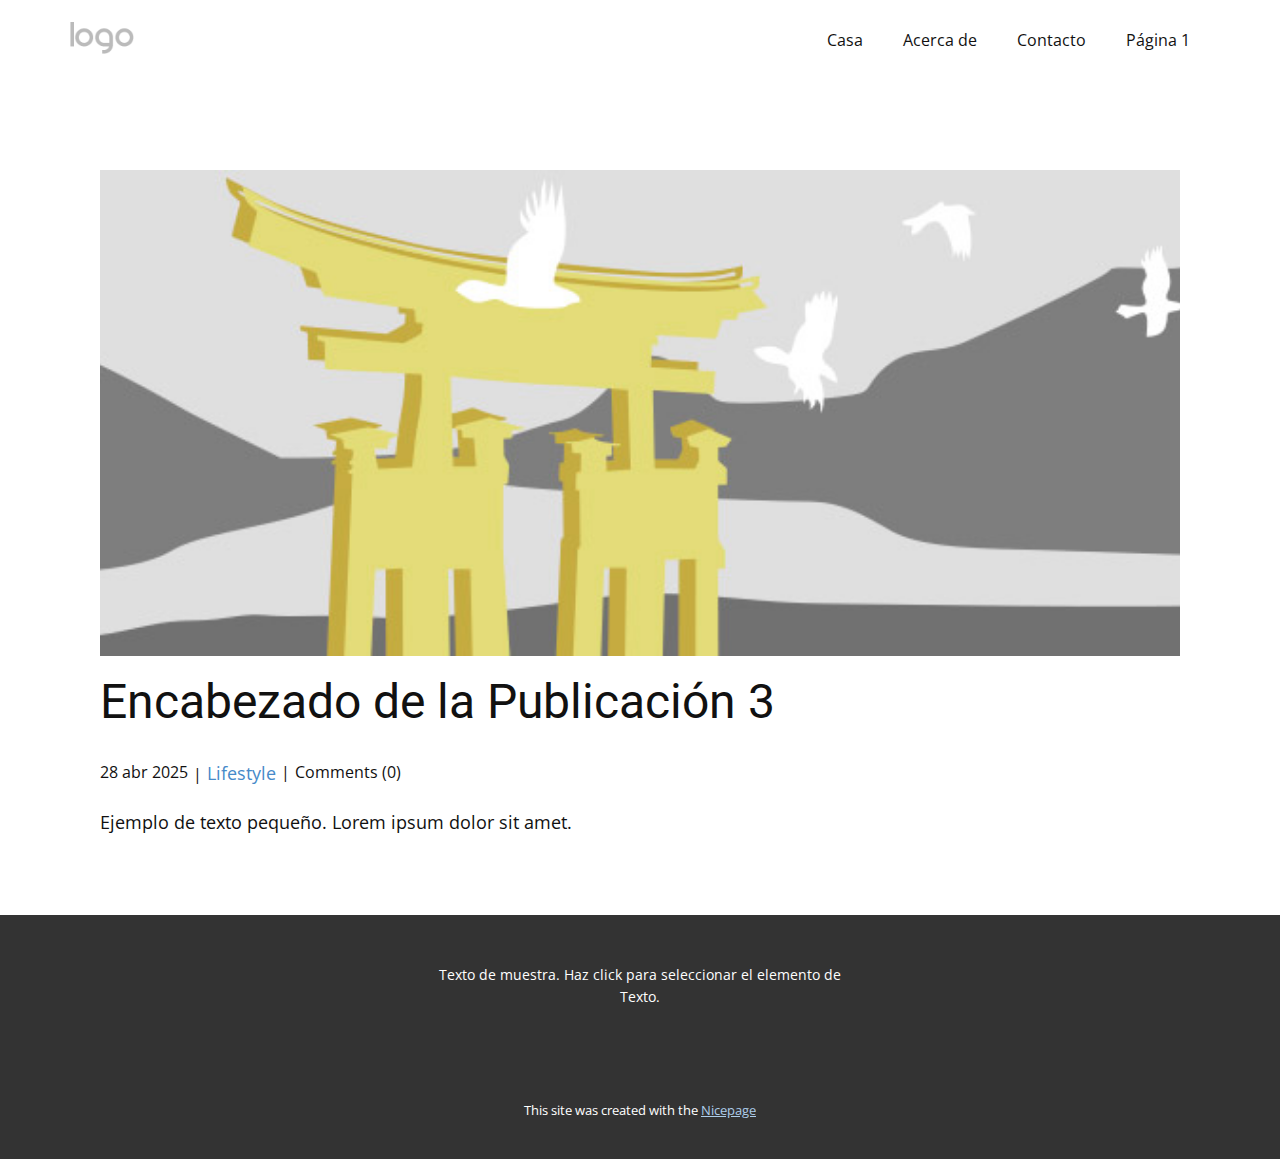
<file: blog/enviar-2.html>
<!DOCTYPE html>
<html style="font-size: 16px;" lang="es"><head>
    <meta name="viewport" content="width=device-width, initial-scale=1.0">
    <meta charset="utf-8">
    <meta name="keywords" content="Encabezado de la Publicación 1">
    <meta name="description" content="">
    <title>Encabezado de la Publicación 3</title>
    <link rel="stylesheet" href="../nicepage.css" media="screen">
<link rel="stylesheet" href="../Post-Template.css" media="screen">
    <script class="u-script" type="text/javascript" src="../jquery.js" defer=""></script>
    <script class="u-script" type="text/javascript" src="../nicepage.js" defer=""></script>
    <meta name="generator" content="Nicepage 7.7.3, nicepage.com">
    
    
    
    <link id="u-theme-google-font" rel="stylesheet" href="https://fonts.googleapis.com/css?family=Roboto:100,100i,300,300i,400,400i,500,500i,700,700i,900,900i|Open+Sans:300,300i,400,400i,500,500i,600,600i,700,700i,800,800i">
    <script type="application/ld+json">{
		"@context": "http://schema.org",
		"@type": "Organization",
		"name": "",
		"logo": "images/default-logo.png"
}</script>
    <meta name="theme-color" content="#478ac9">
  <meta data-intl-tel-input-cdn-path="intlTelInput/"></head>
  <body data-path-to-root="./" data-include-products="false" class="u-body u-xl-mode" data-lang="es"><header class="u-clearfix u-header u-header" id="header"><div class="u-clearfix u-sheet u-valign-middle u-sheet-1">
        <a href="#" class="u-image u-logo u-image-1">
          <img src="../images/default-logo.png" class="u-logo-image u-logo-image-1">
        </a>
        <nav class="u-menu u-menu-one-level u-offcanvas u-menu-1">
          <div class="menu-collapse" style="font-size: 1rem; letter-spacing: 0px;">
            <a class="u-button-style u-custom-left-right-menu-spacing u-custom-padding-bottom u-custom-top-bottom-menu-spacing u-hamburger-link u-nav-link u-text-active-palette-1-base u-text-hover-palette-2-base" href="#">
              <svg class="u-svg-link" viewBox="0 0 24 24"><use xlink:href="#menu-hamburger"></use></svg>
              <svg class="u-svg-content" version="1.1" id="menu-hamburger" viewBox="0 0 16 16" x="0px" y="0px" xmlns:xlink="http://www.w3.org/1999/xlink" xmlns="http://www.w3.org/2000/svg"><g><rect y="1" width="16" height="2"></rect><rect y="7" width="16" height="2"></rect><rect y="13" width="16" height="2"></rect>
</g></svg>
            </a>
          </div>
          <div class="u-nav-container">
            <ul class="u-nav u-unstyled u-nav-1"><li class="u-nav-item"><a class="u-button-style u-nav-link u-text-active-palette-1-base u-text-hover-palette-2-base" href="../" style="padding: 10px 20px;">Casa</a>
</li><li class="u-nav-item"><a class="u-button-style u-nav-link u-text-active-palette-1-base u-text-hover-palette-2-base" href="../Acerca-de.html" style="padding: 10px 20px;">Acerca de</a>
</li><li class="u-nav-item"><a class="u-button-style u-nav-link u-text-active-palette-1-base u-text-hover-palette-2-base" href="../Contacto.html" style="padding: 10px 20px;">Contacto</a>
</li><li class="u-nav-item"><a class="u-button-style u-nav-link u-text-active-palette-1-base u-text-hover-palette-2-base" href="../Página-1.html" style="padding: 10px 20px;">Página 1</a>
</li></ul>
          </div>
          <div class="u-nav-container-collapse">
            <div class="u-black u-container-style u-inner-container-layout u-opacity u-opacity-95 u-sidenav">
              <div class="u-inner-container-layout u-sidenav-overflow">
                <div class="u-menu-close"></div>
                <ul class="u-align-center u-nav u-popupmenu-items u-unstyled u-nav-2"><li class="u-nav-item"><a class="u-button-style u-nav-link" href="../">Casa</a>
</li><li class="u-nav-item"><a class="u-button-style u-nav-link" href="../Acerca-de.html">Acerca de</a>
</li><li class="u-nav-item"><a class="u-button-style u-nav-link" href="../Contacto.html">Contacto</a>
</li><li class="u-nav-item"><a class="u-button-style u-nav-link" href="../Página-1.html">Página 1</a>
</li></ul>
              </div>
            </div>
            <div class="u-black u-menu-overlay u-opacity u-opacity-70"></div>
          </div>
        </nav>
      </div></header>
    <section class="u-align-center u-clearfix u-section-1" id="block-1">
      <div class="u-clearfix u-sheet u-valign-middle-md u-valign-middle-sm u-valign-middle-xs u-sheet-1"><!--post_details--><!--post_details_options_json--><!--{"source":""}--><!--/post_details_options_json--><!--blog_post-->
        <div class="u-container-style u-expanded-width u-post-details u-post-details-1">
          <div class="u-container-layout u-valign-middle u-container-layout-1"><!--blog_post_image-->
            <img alt="" class="u-blog-control u-expanded-width u-image u-image-default u-image-1" src="../images/8ad73f3c.jpeg"><!--/blog_post_image--><!--blog_post_header-->
            <h2 class="u-blog-control u-text u-text-1">Encabezado de la Publicación 3</h2><!--/blog_post_header--><!--blog_post_metadata-->
            <div class="u-blog-control u-metadata u-metadata-1"><!--blog_post_metadata_date--><span class="u-meta-date u-meta-icon">28 abr 2025</span><!--/blog_post_metadata_date--><!--blog_post_metadata_category--><span class="u-meta-category u-meta-icon"><a href="../blog/blog.html#/blog-1///3">Lifestyle</a></span><!--/blog_post_metadata_category--><!--blog_post_metadata_comments--><span class="u-meta-comments u-meta-icon"><!--blog_post_metadata_comments_content-->Comments (0)<!--/blog_post_metadata_comments_content--></span><!--/blog_post_metadata_comments-->
            </div><!--/blog_post_metadata--><!--blog_post_content-->
            <div class="u-align-justify u-blog-control u-post-content u-text u-text-2 fr-view">
  <p>Ejemplo de texto pequeño. Lorem ipsum dolor sit amet.</p>
  </div><!--/blog_post_content-->
          </div>
        </div><!--/blog_post--><!--/post_details-->
      </div>
    </section>
    
    
    
    <footer class="u-align-center u-clearfix u-container-align-center u-footer u-grey-80 u-footer" id="footer"><div class="u-clearfix u-sheet u-sheet-1">
        <p class="u-small-text u-text u-text-variant u-text-1">Texto de muestra. Haz click para seleccionar el elemento de Texto.</p>
      </div></footer>
    <section class="u-backlink u-clearfix u-grey-80">
      <p class="u-text"><span>This site was created with the </span>
        <a class="u-link" href="https://nicepage.com/" target="_blank" rel="nofollow"><span>Nicepage</span>
        </a>
      </p>
    </section>
  
</body></html>
</file>
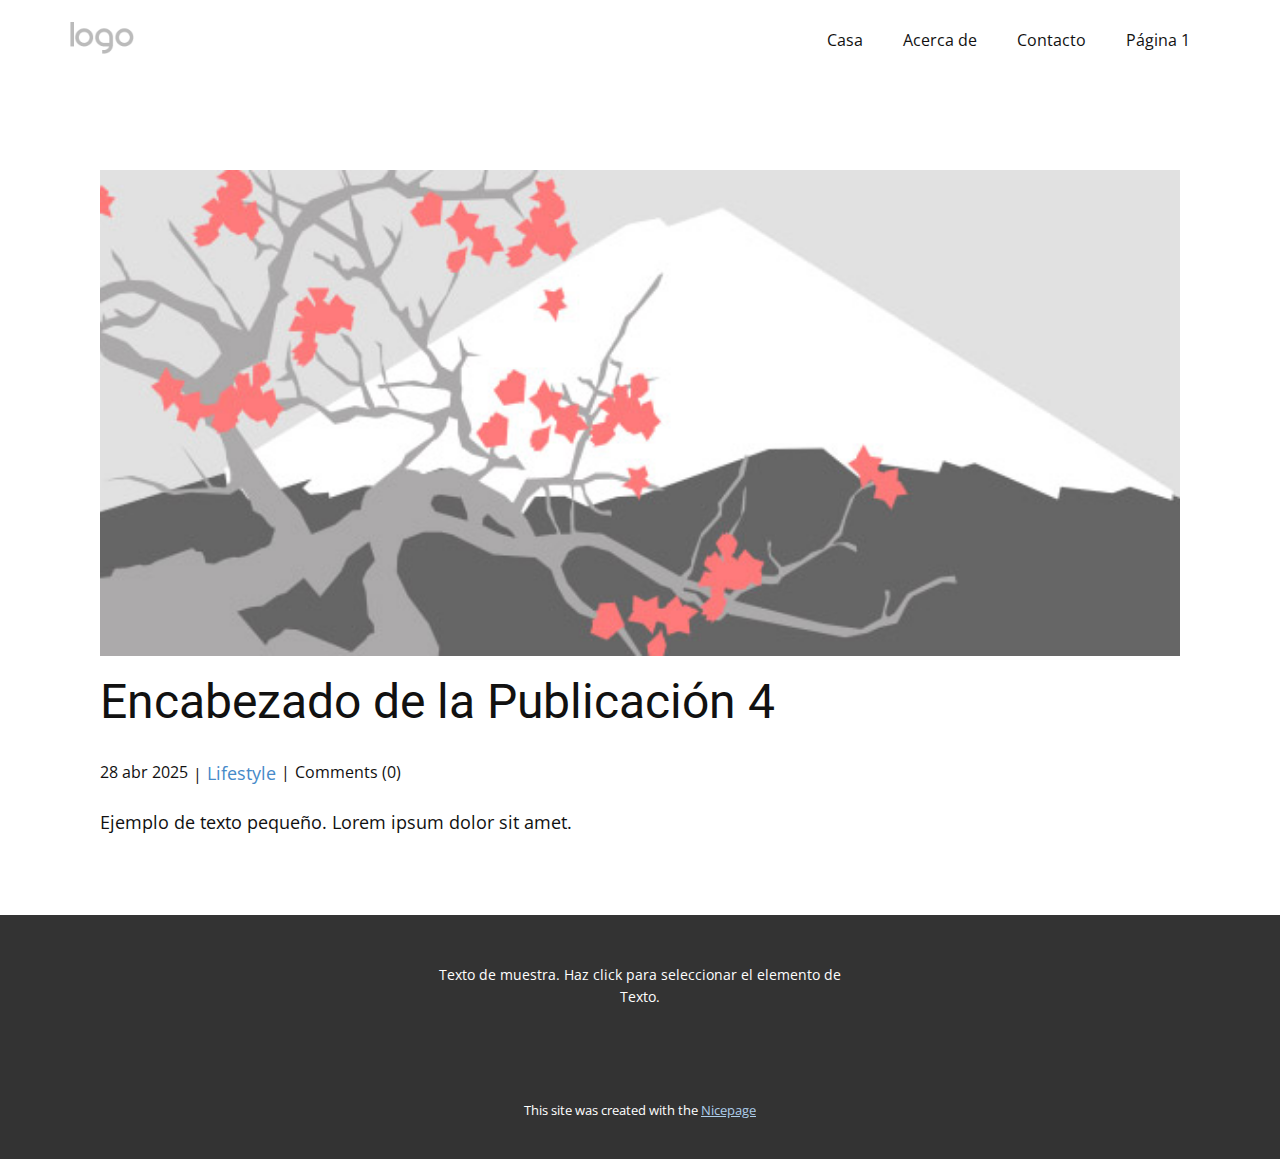
<file: blog/enviar-3.html>
<!DOCTYPE html>
<html style="font-size: 16px;" lang="es"><head>
    <meta name="viewport" content="width=device-width, initial-scale=1.0">
    <meta charset="utf-8">
    <meta name="keywords" content="Encabezado de la Publicación 1">
    <meta name="description" content="">
    <title>Encabezado de la Publicación 4</title>
    <link rel="stylesheet" href="../nicepage.css" media="screen">
<link rel="stylesheet" href="../Post-Template.css" media="screen">
    <script class="u-script" type="text/javascript" src="../jquery.js" defer=""></script>
    <script class="u-script" type="text/javascript" src="../nicepage.js" defer=""></script>
    <meta name="generator" content="Nicepage 7.7.3, nicepage.com">
    
    
    
    <link id="u-theme-google-font" rel="stylesheet" href="https://fonts.googleapis.com/css?family=Roboto:100,100i,300,300i,400,400i,500,500i,700,700i,900,900i|Open+Sans:300,300i,400,400i,500,500i,600,600i,700,700i,800,800i">
    <script type="application/ld+json">{
		"@context": "http://schema.org",
		"@type": "Organization",
		"name": "",
		"logo": "images/default-logo.png"
}</script>
    <meta name="theme-color" content="#478ac9">
  <meta data-intl-tel-input-cdn-path="intlTelInput/"></head>
  <body data-path-to-root="./" data-include-products="false" class="u-body u-xl-mode" data-lang="es"><header class="u-clearfix u-header u-header" id="header"><div class="u-clearfix u-sheet u-valign-middle u-sheet-1">
        <a href="#" class="u-image u-logo u-image-1">
          <img src="../images/default-logo.png" class="u-logo-image u-logo-image-1">
        </a>
        <nav class="u-menu u-menu-one-level u-offcanvas u-menu-1">
          <div class="menu-collapse" style="font-size: 1rem; letter-spacing: 0px;">
            <a class="u-button-style u-custom-left-right-menu-spacing u-custom-padding-bottom u-custom-top-bottom-menu-spacing u-hamburger-link u-nav-link u-text-active-palette-1-base u-text-hover-palette-2-base" href="#">
              <svg class="u-svg-link" viewBox="0 0 24 24"><use xlink:href="#menu-hamburger"></use></svg>
              <svg class="u-svg-content" version="1.1" id="menu-hamburger" viewBox="0 0 16 16" x="0px" y="0px" xmlns:xlink="http://www.w3.org/1999/xlink" xmlns="http://www.w3.org/2000/svg"><g><rect y="1" width="16" height="2"></rect><rect y="7" width="16" height="2"></rect><rect y="13" width="16" height="2"></rect>
</g></svg>
            </a>
          </div>
          <div class="u-nav-container">
            <ul class="u-nav u-unstyled u-nav-1"><li class="u-nav-item"><a class="u-button-style u-nav-link u-text-active-palette-1-base u-text-hover-palette-2-base" href="../" style="padding: 10px 20px;">Casa</a>
</li><li class="u-nav-item"><a class="u-button-style u-nav-link u-text-active-palette-1-base u-text-hover-palette-2-base" href="../Acerca-de.html" style="padding: 10px 20px;">Acerca de</a>
</li><li class="u-nav-item"><a class="u-button-style u-nav-link u-text-active-palette-1-base u-text-hover-palette-2-base" href="../Contacto.html" style="padding: 10px 20px;">Contacto</a>
</li><li class="u-nav-item"><a class="u-button-style u-nav-link u-text-active-palette-1-base u-text-hover-palette-2-base" href="../Página-1.html" style="padding: 10px 20px;">Página 1</a>
</li></ul>
          </div>
          <div class="u-nav-container-collapse">
            <div class="u-black u-container-style u-inner-container-layout u-opacity u-opacity-95 u-sidenav">
              <div class="u-inner-container-layout u-sidenav-overflow">
                <div class="u-menu-close"></div>
                <ul class="u-align-center u-nav u-popupmenu-items u-unstyled u-nav-2"><li class="u-nav-item"><a class="u-button-style u-nav-link" href="../">Casa</a>
</li><li class="u-nav-item"><a class="u-button-style u-nav-link" href="../Acerca-de.html">Acerca de</a>
</li><li class="u-nav-item"><a class="u-button-style u-nav-link" href="../Contacto.html">Contacto</a>
</li><li class="u-nav-item"><a class="u-button-style u-nav-link" href="../Página-1.html">Página 1</a>
</li></ul>
              </div>
            </div>
            <div class="u-black u-menu-overlay u-opacity u-opacity-70"></div>
          </div>
        </nav>
      </div></header>
    <section class="u-align-center u-clearfix u-section-1" id="block-1">
      <div class="u-clearfix u-sheet u-valign-middle-md u-valign-middle-sm u-valign-middle-xs u-sheet-1"><!--post_details--><!--post_details_options_json--><!--{"source":""}--><!--/post_details_options_json--><!--blog_post-->
        <div class="u-container-style u-expanded-width u-post-details u-post-details-1">
          <div class="u-container-layout u-valign-middle u-container-layout-1"><!--blog_post_image-->
            <img alt="" class="u-blog-control u-expanded-width u-image u-image-default u-image-1" src="../images/0fd3416c.jpeg"><!--/blog_post_image--><!--blog_post_header-->
            <h2 class="u-blog-control u-text u-text-1">Encabezado de la Publicación 4</h2><!--/blog_post_header--><!--blog_post_metadata-->
            <div class="u-blog-control u-metadata u-metadata-1"><!--blog_post_metadata_date--><span class="u-meta-date u-meta-icon">28 abr 2025</span><!--/blog_post_metadata_date--><!--blog_post_metadata_category--><span class="u-meta-category u-meta-icon"><a href="../blog/blog.html#/blog-1///3">Lifestyle</a></span><!--/blog_post_metadata_category--><!--blog_post_metadata_comments--><span class="u-meta-comments u-meta-icon"><!--blog_post_metadata_comments_content-->Comments (0)<!--/blog_post_metadata_comments_content--></span><!--/blog_post_metadata_comments-->
            </div><!--/blog_post_metadata--><!--blog_post_content-->
            <div class="u-align-justify u-blog-control u-post-content u-text u-text-2 fr-view">
  <p>Ejemplo de texto pequeño. Lorem ipsum dolor sit amet.</p>
  </div><!--/blog_post_content-->
          </div>
        </div><!--/blog_post--><!--/post_details-->
      </div>
    </section>
    
    
    
    <footer class="u-align-center u-clearfix u-container-align-center u-footer u-grey-80 u-footer" id="footer"><div class="u-clearfix u-sheet u-sheet-1">
        <p class="u-small-text u-text u-text-variant u-text-1">Texto de muestra. Haz click para seleccionar el elemento de Texto.</p>
      </div></footer>
    <section class="u-backlink u-clearfix u-grey-80">
      <p class="u-text"><span>This site was created with the </span>
        <a class="u-link" href="https://nicepage.com/" target="_blank" rel="nofollow"><span>Nicepage</span>
        </a>
      </p>
    </section>
  
</body></html>
</file>
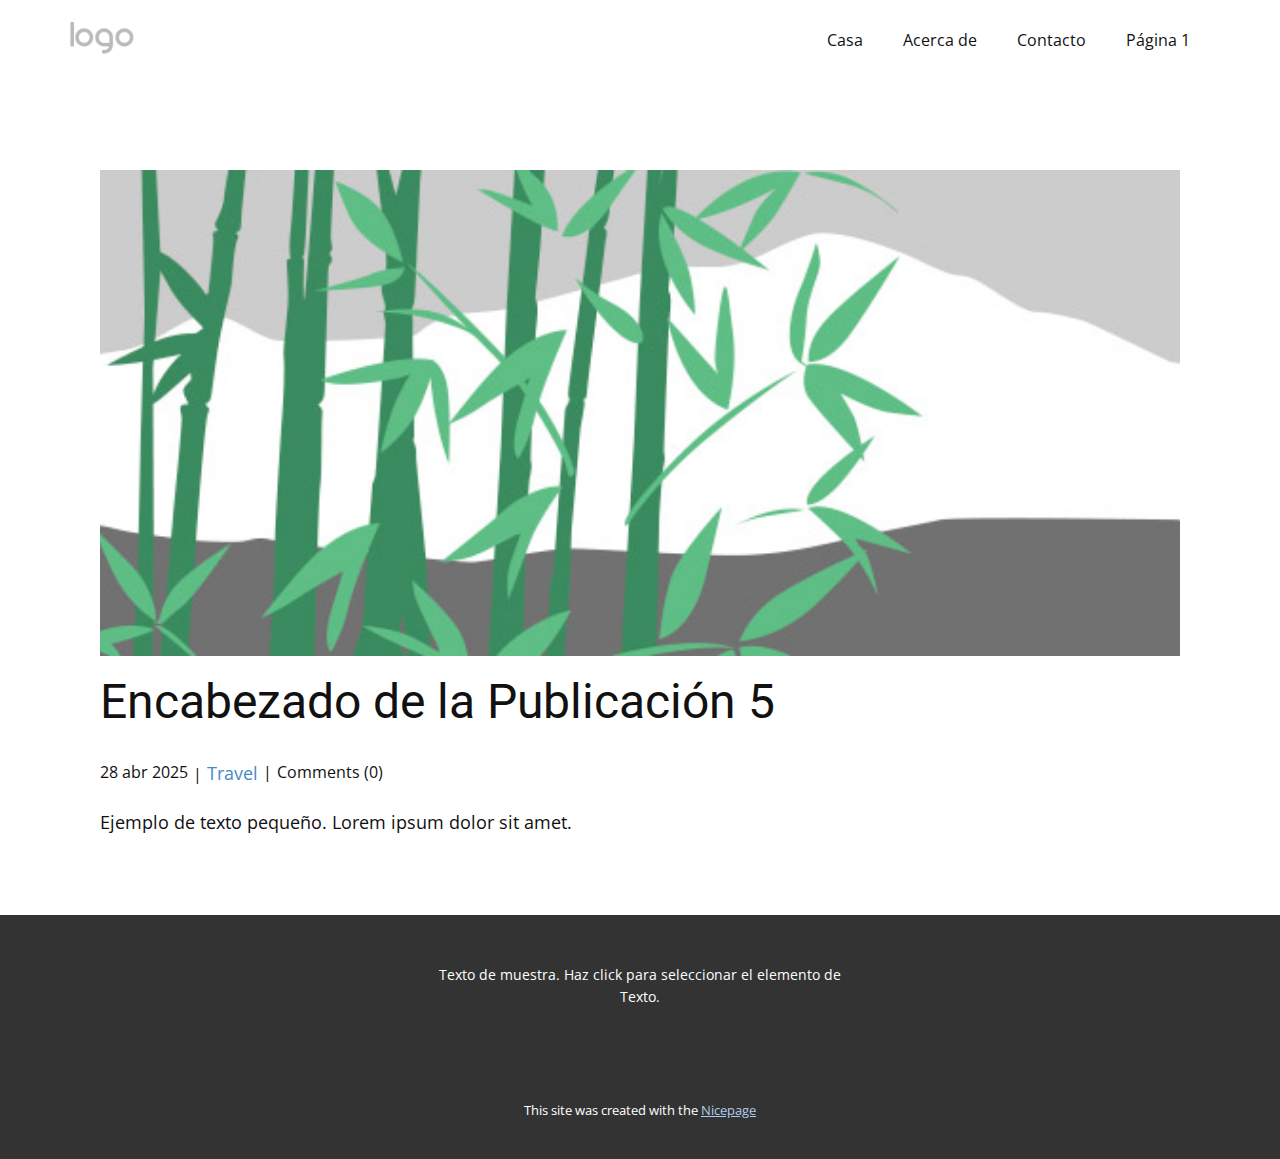
<file: blog/enviar-4.html>
<!DOCTYPE html>
<html style="font-size: 16px;" lang="es"><head>
    <meta name="viewport" content="width=device-width, initial-scale=1.0">
    <meta charset="utf-8">
    <meta name="keywords" content="Encabezado de la Publicación 1">
    <meta name="description" content="">
    <title>Encabezado de la Publicación 5</title>
    <link rel="stylesheet" href="../nicepage.css" media="screen">
<link rel="stylesheet" href="../Post-Template.css" media="screen">
    <script class="u-script" type="text/javascript" src="../jquery.js" defer=""></script>
    <script class="u-script" type="text/javascript" src="../nicepage.js" defer=""></script>
    <meta name="generator" content="Nicepage 7.7.3, nicepage.com">
    
    
    
    <link id="u-theme-google-font" rel="stylesheet" href="https://fonts.googleapis.com/css?family=Roboto:100,100i,300,300i,400,400i,500,500i,700,700i,900,900i|Open+Sans:300,300i,400,400i,500,500i,600,600i,700,700i,800,800i">
    <script type="application/ld+json">{
		"@context": "http://schema.org",
		"@type": "Organization",
		"name": "",
		"logo": "images/default-logo.png"
}</script>
    <meta name="theme-color" content="#478ac9">
  <meta data-intl-tel-input-cdn-path="intlTelInput/"></head>
  <body data-path-to-root="./" data-include-products="false" class="u-body u-xl-mode" data-lang="es"><header class="u-clearfix u-header u-header" id="header"><div class="u-clearfix u-sheet u-valign-middle u-sheet-1">
        <a href="#" class="u-image u-logo u-image-1">
          <img src="../images/default-logo.png" class="u-logo-image u-logo-image-1">
        </a>
        <nav class="u-menu u-menu-one-level u-offcanvas u-menu-1">
          <div class="menu-collapse" style="font-size: 1rem; letter-spacing: 0px;">
            <a class="u-button-style u-custom-left-right-menu-spacing u-custom-padding-bottom u-custom-top-bottom-menu-spacing u-hamburger-link u-nav-link u-text-active-palette-1-base u-text-hover-palette-2-base" href="#">
              <svg class="u-svg-link" viewBox="0 0 24 24"><use xlink:href="#menu-hamburger"></use></svg>
              <svg class="u-svg-content" version="1.1" id="menu-hamburger" viewBox="0 0 16 16" x="0px" y="0px" xmlns:xlink="http://www.w3.org/1999/xlink" xmlns="http://www.w3.org/2000/svg"><g><rect y="1" width="16" height="2"></rect><rect y="7" width="16" height="2"></rect><rect y="13" width="16" height="2"></rect>
</g></svg>
            </a>
          </div>
          <div class="u-nav-container">
            <ul class="u-nav u-unstyled u-nav-1"><li class="u-nav-item"><a class="u-button-style u-nav-link u-text-active-palette-1-base u-text-hover-palette-2-base" href="../" style="padding: 10px 20px;">Casa</a>
</li><li class="u-nav-item"><a class="u-button-style u-nav-link u-text-active-palette-1-base u-text-hover-palette-2-base" href="../Acerca-de.html" style="padding: 10px 20px;">Acerca de</a>
</li><li class="u-nav-item"><a class="u-button-style u-nav-link u-text-active-palette-1-base u-text-hover-palette-2-base" href="../Contacto.html" style="padding: 10px 20px;">Contacto</a>
</li><li class="u-nav-item"><a class="u-button-style u-nav-link u-text-active-palette-1-base u-text-hover-palette-2-base" href="../Página-1.html" style="padding: 10px 20px;">Página 1</a>
</li></ul>
          </div>
          <div class="u-nav-container-collapse">
            <div class="u-black u-container-style u-inner-container-layout u-opacity u-opacity-95 u-sidenav">
              <div class="u-inner-container-layout u-sidenav-overflow">
                <div class="u-menu-close"></div>
                <ul class="u-align-center u-nav u-popupmenu-items u-unstyled u-nav-2"><li class="u-nav-item"><a class="u-button-style u-nav-link" href="../">Casa</a>
</li><li class="u-nav-item"><a class="u-button-style u-nav-link" href="../Acerca-de.html">Acerca de</a>
</li><li class="u-nav-item"><a class="u-button-style u-nav-link" href="../Contacto.html">Contacto</a>
</li><li class="u-nav-item"><a class="u-button-style u-nav-link" href="../Página-1.html">Página 1</a>
</li></ul>
              </div>
            </div>
            <div class="u-black u-menu-overlay u-opacity u-opacity-70"></div>
          </div>
        </nav>
      </div></header>
    <section class="u-align-center u-clearfix u-section-1" id="block-1">
      <div class="u-clearfix u-sheet u-valign-middle-md u-valign-middle-sm u-valign-middle-xs u-sheet-1"><!--post_details--><!--post_details_options_json--><!--{"source":""}--><!--/post_details_options_json--><!--blog_post-->
        <div class="u-container-style u-expanded-width u-post-details u-post-details-1">
          <div class="u-container-layout u-valign-middle u-container-layout-1"><!--blog_post_image-->
            <img alt="" class="u-blog-control u-expanded-width u-image u-image-default u-image-1" src="../images/68f64b9d.jpeg"><!--/blog_post_image--><!--blog_post_header-->
            <h2 class="u-blog-control u-text u-text-1">Encabezado de la Publicación 5</h2><!--/blog_post_header--><!--blog_post_metadata-->
            <div class="u-blog-control u-metadata u-metadata-1"><!--blog_post_metadata_date--><span class="u-meta-date u-meta-icon">28 abr 2025</span><!--/blog_post_metadata_date--><!--blog_post_metadata_category--><span class="u-meta-category u-meta-icon"><a href="../blog/blog.html#/blog-1///2">Travel</a></span><!--/blog_post_metadata_category--><!--blog_post_metadata_comments--><span class="u-meta-comments u-meta-icon"><!--blog_post_metadata_comments_content-->Comments (0)<!--/blog_post_metadata_comments_content--></span><!--/blog_post_metadata_comments-->
            </div><!--/blog_post_metadata--><!--blog_post_content-->
            <div class="u-align-justify u-blog-control u-post-content u-text u-text-2 fr-view">
  <p>Ejemplo de texto pequeño. Lorem ipsum dolor sit amet.</p>
  </div><!--/blog_post_content-->
          </div>
        </div><!--/blog_post--><!--/post_details-->
      </div>
    </section>
    
    
    
    <footer class="u-align-center u-clearfix u-container-align-center u-footer u-grey-80 u-footer" id="footer"><div class="u-clearfix u-sheet u-sheet-1">
        <p class="u-small-text u-text u-text-variant u-text-1">Texto de muestra. Haz click para seleccionar el elemento de Texto.</p>
      </div></footer>
    <section class="u-backlink u-clearfix u-grey-80">
      <p class="u-text"><span>This site was created with the </span>
        <a class="u-link" href="https://nicepage.com/" target="_blank" rel="nofollow"><span>Nicepage</span>
        </a>
      </p>
    </section>
  
</body></html>
</file>
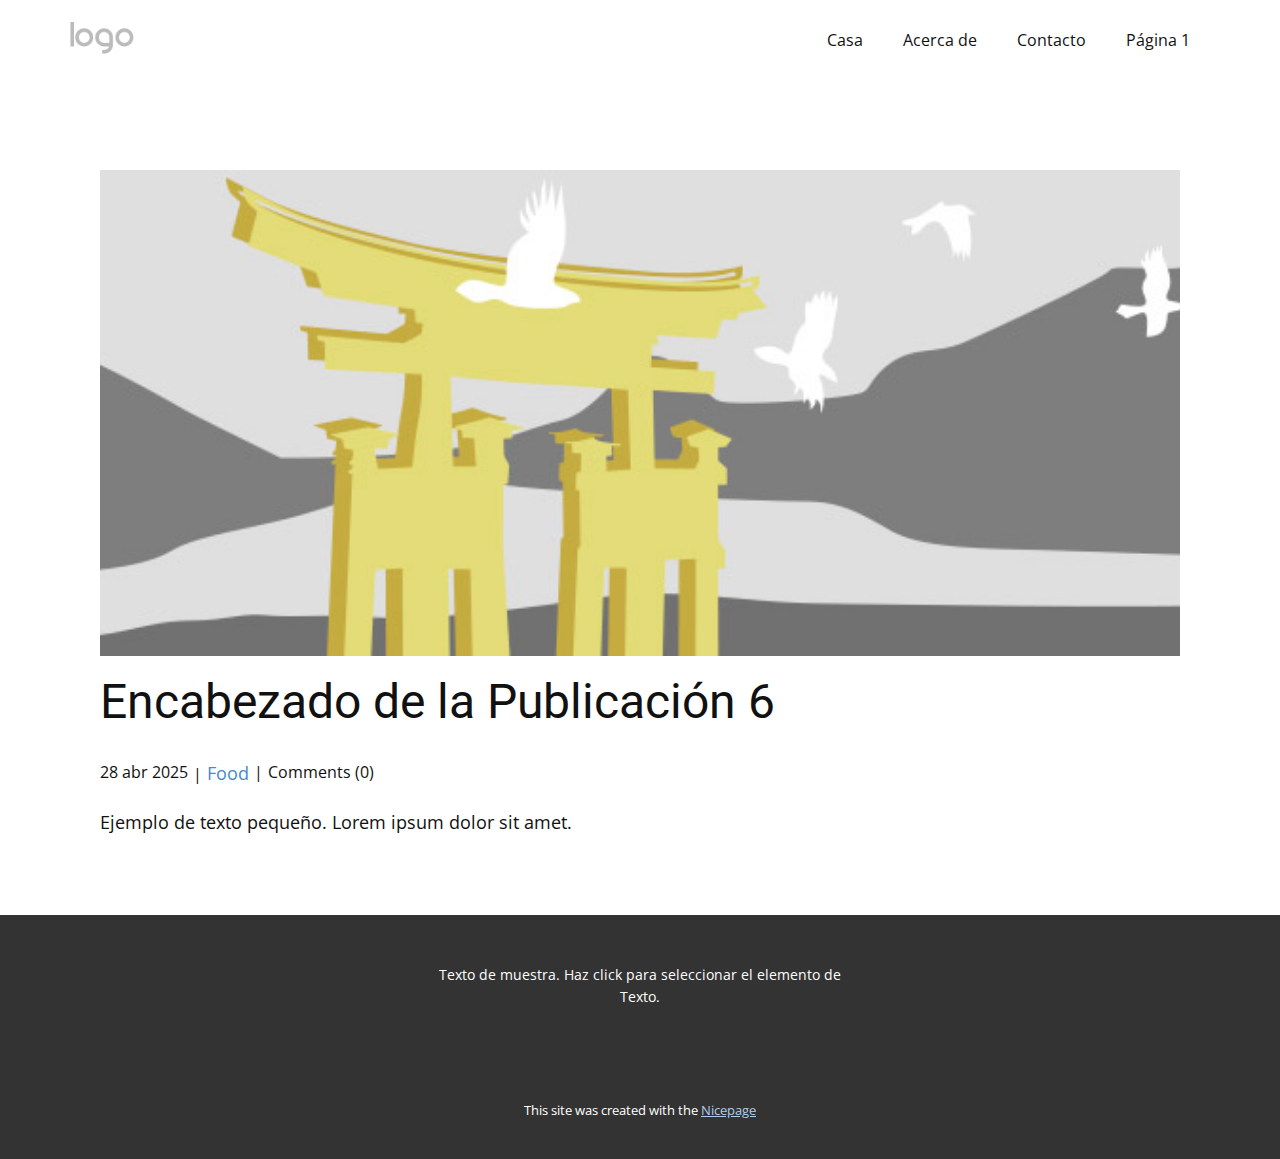
<file: blog/enviar-5.html>
<!DOCTYPE html>
<html style="font-size: 16px;" lang="es"><head>
    <meta name="viewport" content="width=device-width, initial-scale=1.0">
    <meta charset="utf-8">
    <meta name="keywords" content="Encabezado de la Publicación 1">
    <meta name="description" content="">
    <title>Encabezado de la Publicación 6</title>
    <link rel="stylesheet" href="../nicepage.css" media="screen">
<link rel="stylesheet" href="../Post-Template.css" media="screen">
    <script class="u-script" type="text/javascript" src="../jquery.js" defer=""></script>
    <script class="u-script" type="text/javascript" src="../nicepage.js" defer=""></script>
    <meta name="generator" content="Nicepage 7.7.3, nicepage.com">
    
    
    
    <link id="u-theme-google-font" rel="stylesheet" href="https://fonts.googleapis.com/css?family=Roboto:100,100i,300,300i,400,400i,500,500i,700,700i,900,900i|Open+Sans:300,300i,400,400i,500,500i,600,600i,700,700i,800,800i">
    <script type="application/ld+json">{
		"@context": "http://schema.org",
		"@type": "Organization",
		"name": "",
		"logo": "images/default-logo.png"
}</script>
    <meta name="theme-color" content="#478ac9">
  <meta data-intl-tel-input-cdn-path="intlTelInput/"></head>
  <body data-path-to-root="./" data-include-products="false" class="u-body u-xl-mode" data-lang="es"><header class="u-clearfix u-header u-header" id="header"><div class="u-clearfix u-sheet u-valign-middle u-sheet-1">
        <a href="#" class="u-image u-logo u-image-1">
          <img src="../images/default-logo.png" class="u-logo-image u-logo-image-1">
        </a>
        <nav class="u-menu u-menu-one-level u-offcanvas u-menu-1">
          <div class="menu-collapse" style="font-size: 1rem; letter-spacing: 0px;">
            <a class="u-button-style u-custom-left-right-menu-spacing u-custom-padding-bottom u-custom-top-bottom-menu-spacing u-hamburger-link u-nav-link u-text-active-palette-1-base u-text-hover-palette-2-base" href="#">
              <svg class="u-svg-link" viewBox="0 0 24 24"><use xlink:href="#menu-hamburger"></use></svg>
              <svg class="u-svg-content" version="1.1" id="menu-hamburger" viewBox="0 0 16 16" x="0px" y="0px" xmlns:xlink="http://www.w3.org/1999/xlink" xmlns="http://www.w3.org/2000/svg"><g><rect y="1" width="16" height="2"></rect><rect y="7" width="16" height="2"></rect><rect y="13" width="16" height="2"></rect>
</g></svg>
            </a>
          </div>
          <div class="u-nav-container">
            <ul class="u-nav u-unstyled u-nav-1"><li class="u-nav-item"><a class="u-button-style u-nav-link u-text-active-palette-1-base u-text-hover-palette-2-base" href="../" style="padding: 10px 20px;">Casa</a>
</li><li class="u-nav-item"><a class="u-button-style u-nav-link u-text-active-palette-1-base u-text-hover-palette-2-base" href="../Acerca-de.html" style="padding: 10px 20px;">Acerca de</a>
</li><li class="u-nav-item"><a class="u-button-style u-nav-link u-text-active-palette-1-base u-text-hover-palette-2-base" href="../Contacto.html" style="padding: 10px 20px;">Contacto</a>
</li><li class="u-nav-item"><a class="u-button-style u-nav-link u-text-active-palette-1-base u-text-hover-palette-2-base" href="../Página-1.html" style="padding: 10px 20px;">Página 1</a>
</li></ul>
          </div>
          <div class="u-nav-container-collapse">
            <div class="u-black u-container-style u-inner-container-layout u-opacity u-opacity-95 u-sidenav">
              <div class="u-inner-container-layout u-sidenav-overflow">
                <div class="u-menu-close"></div>
                <ul class="u-align-center u-nav u-popupmenu-items u-unstyled u-nav-2"><li class="u-nav-item"><a class="u-button-style u-nav-link" href="../">Casa</a>
</li><li class="u-nav-item"><a class="u-button-style u-nav-link" href="../Acerca-de.html">Acerca de</a>
</li><li class="u-nav-item"><a class="u-button-style u-nav-link" href="../Contacto.html">Contacto</a>
</li><li class="u-nav-item"><a class="u-button-style u-nav-link" href="../Página-1.html">Página 1</a>
</li></ul>
              </div>
            </div>
            <div class="u-black u-menu-overlay u-opacity u-opacity-70"></div>
          </div>
        </nav>
      </div></header>
    <section class="u-align-center u-clearfix u-section-1" id="block-1">
      <div class="u-clearfix u-sheet u-valign-middle-md u-valign-middle-sm u-valign-middle-xs u-sheet-1"><!--post_details--><!--post_details_options_json--><!--{"source":""}--><!--/post_details_options_json--><!--blog_post-->
        <div class="u-container-style u-expanded-width u-post-details u-post-details-1">
          <div class="u-container-layout u-valign-middle u-container-layout-1"><!--blog_post_image-->
            <img alt="" class="u-blog-control u-expanded-width u-image u-image-default u-image-1" src="../images/8ad73f3c.jpeg"><!--/blog_post_image--><!--blog_post_header-->
            <h2 class="u-blog-control u-text u-text-1">Encabezado de la Publicación 6</h2><!--/blog_post_header--><!--blog_post_metadata-->
            <div class="u-blog-control u-metadata u-metadata-1"><!--blog_post_metadata_date--><span class="u-meta-date u-meta-icon">28 abr 2025</span><!--/blog_post_metadata_date--><!--blog_post_metadata_category--><span class="u-meta-category u-meta-icon"><a href="../blog/blog.html#/blog-1///1">Food</a></span><!--/blog_post_metadata_category--><!--blog_post_metadata_comments--><span class="u-meta-comments u-meta-icon"><!--blog_post_metadata_comments_content-->Comments (0)<!--/blog_post_metadata_comments_content--></span><!--/blog_post_metadata_comments-->
            </div><!--/blog_post_metadata--><!--blog_post_content-->
            <div class="u-align-justify u-blog-control u-post-content u-text u-text-2 fr-view">
  <p>Ejemplo de texto pequeño. Lorem ipsum dolor sit amet.</p>
  </div><!--/blog_post_content-->
          </div>
        </div><!--/blog_post--><!--/post_details-->
      </div>
    </section>
    
    
    
    <footer class="u-align-center u-clearfix u-container-align-center u-footer u-grey-80 u-footer" id="footer"><div class="u-clearfix u-sheet u-sheet-1">
        <p class="u-small-text u-text u-text-variant u-text-1">Texto de muestra. Haz click para seleccionar el elemento de Texto.</p>
      </div></footer>
    <section class="u-backlink u-clearfix u-grey-80">
      <p class="u-text"><span>This site was created with the </span>
        <a class="u-link" href="https://nicepage.com/" target="_blank" rel="nofollow"><span>Nicepage</span>
        </a>
      </p>
    </section>
  
</body></html>
</file>
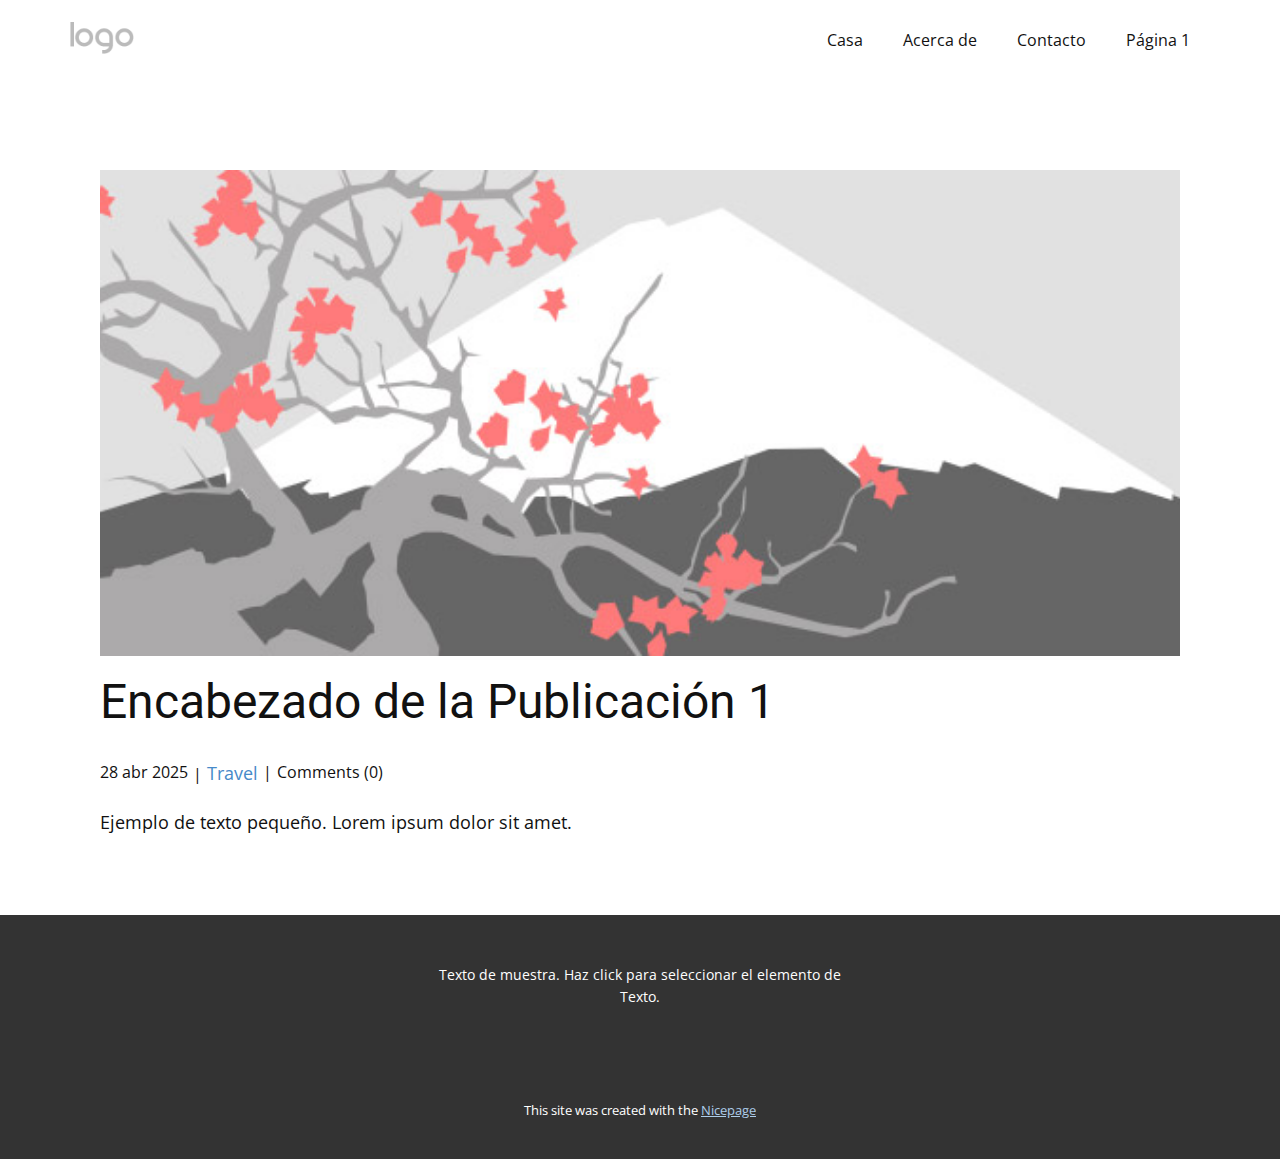
<file: blog/enviar.html>
<!DOCTYPE html>
<html style="font-size: 16px;" lang="es"><head>
    <meta name="viewport" content="width=device-width, initial-scale=1.0">
    <meta charset="utf-8">
    <meta name="keywords" content="Encabezado de la Publicación 1">
    <meta name="description" content="">
    <title>Encabezado de la Publicación 1</title>
    <link rel="stylesheet" href="../nicepage.css" media="screen">
<link rel="stylesheet" href="../Post-Template.css" media="screen">
    <script class="u-script" type="text/javascript" src="../jquery.js" defer=""></script>
    <script class="u-script" type="text/javascript" src="../nicepage.js" defer=""></script>
    <meta name="generator" content="Nicepage 7.7.3, nicepage.com">
    
    
    
    <link id="u-theme-google-font" rel="stylesheet" href="https://fonts.googleapis.com/css?family=Roboto:100,100i,300,300i,400,400i,500,500i,700,700i,900,900i|Open+Sans:300,300i,400,400i,500,500i,600,600i,700,700i,800,800i">
    <script type="application/ld+json">{
		"@context": "http://schema.org",
		"@type": "Organization",
		"name": "",
		"logo": "images/default-logo.png"
}</script>
    <meta name="theme-color" content="#478ac9">
  <meta data-intl-tel-input-cdn-path="intlTelInput/"></head>
  <body data-path-to-root="./" data-include-products="false" class="u-body u-xl-mode" data-lang="es"><header class="u-clearfix u-header u-header" id="header"><div class="u-clearfix u-sheet u-valign-middle u-sheet-1">
        <a href="#" class="u-image u-logo u-image-1">
          <img src="../images/default-logo.png" class="u-logo-image u-logo-image-1">
        </a>
        <nav class="u-menu u-menu-one-level u-offcanvas u-menu-1">
          <div class="menu-collapse" style="font-size: 1rem; letter-spacing: 0px;">
            <a class="u-button-style u-custom-left-right-menu-spacing u-custom-padding-bottom u-custom-top-bottom-menu-spacing u-hamburger-link u-nav-link u-text-active-palette-1-base u-text-hover-palette-2-base" href="#">
              <svg class="u-svg-link" viewBox="0 0 24 24"><use xlink:href="#menu-hamburger"></use></svg>
              <svg class="u-svg-content" version="1.1" id="menu-hamburger" viewBox="0 0 16 16" x="0px" y="0px" xmlns:xlink="http://www.w3.org/1999/xlink" xmlns="http://www.w3.org/2000/svg"><g><rect y="1" width="16" height="2"></rect><rect y="7" width="16" height="2"></rect><rect y="13" width="16" height="2"></rect>
</g></svg>
            </a>
          </div>
          <div class="u-nav-container">
            <ul class="u-nav u-unstyled u-nav-1"><li class="u-nav-item"><a class="u-button-style u-nav-link u-text-active-palette-1-base u-text-hover-palette-2-base" href="../" style="padding: 10px 20px;">Casa</a>
</li><li class="u-nav-item"><a class="u-button-style u-nav-link u-text-active-palette-1-base u-text-hover-palette-2-base" href="../Acerca-de.html" style="padding: 10px 20px;">Acerca de</a>
</li><li class="u-nav-item"><a class="u-button-style u-nav-link u-text-active-palette-1-base u-text-hover-palette-2-base" href="../Contacto.html" style="padding: 10px 20px;">Contacto</a>
</li><li class="u-nav-item"><a class="u-button-style u-nav-link u-text-active-palette-1-base u-text-hover-palette-2-base" href="../Página-1.html" style="padding: 10px 20px;">Página 1</a>
</li></ul>
          </div>
          <div class="u-nav-container-collapse">
            <div class="u-black u-container-style u-inner-container-layout u-opacity u-opacity-95 u-sidenav">
              <div class="u-inner-container-layout u-sidenav-overflow">
                <div class="u-menu-close"></div>
                <ul class="u-align-center u-nav u-popupmenu-items u-unstyled u-nav-2"><li class="u-nav-item"><a class="u-button-style u-nav-link" href="../">Casa</a>
</li><li class="u-nav-item"><a class="u-button-style u-nav-link" href="../Acerca-de.html">Acerca de</a>
</li><li class="u-nav-item"><a class="u-button-style u-nav-link" href="../Contacto.html">Contacto</a>
</li><li class="u-nav-item"><a class="u-button-style u-nav-link" href="../Página-1.html">Página 1</a>
</li></ul>
              </div>
            </div>
            <div class="u-black u-menu-overlay u-opacity u-opacity-70"></div>
          </div>
        </nav>
      </div></header>
    <section class="u-align-center u-clearfix u-section-1" id="block-1">
      <div class="u-clearfix u-sheet u-valign-middle-md u-valign-middle-sm u-valign-middle-xs u-sheet-1"><!--post_details--><!--post_details_options_json--><!--{"source":""}--><!--/post_details_options_json--><!--blog_post-->
        <div class="u-container-style u-expanded-width u-post-details u-post-details-1">
          <div class="u-container-layout u-valign-middle u-container-layout-1"><!--blog_post_image-->
            <img alt="" class="u-blog-control u-expanded-width u-image u-image-default u-image-1" src="../images/0fd3416c.jpeg"><!--/blog_post_image--><!--blog_post_header-->
            <h2 class="u-blog-control u-text u-text-1">Encabezado de la Publicación 1</h2><!--/blog_post_header--><!--blog_post_metadata-->
            <div class="u-blog-control u-metadata u-metadata-1"><!--blog_post_metadata_date--><span class="u-meta-date u-meta-icon">28 abr 2025</span><!--/blog_post_metadata_date--><!--blog_post_metadata_category--><span class="u-meta-category u-meta-icon"><a href="../blog/blog.html#/blog-1///2">Travel</a></span><!--/blog_post_metadata_category--><!--blog_post_metadata_comments--><span class="u-meta-comments u-meta-icon"><!--blog_post_metadata_comments_content-->Comments (0)<!--/blog_post_metadata_comments_content--></span><!--/blog_post_metadata_comments-->
            </div><!--/blog_post_metadata--><!--blog_post_content-->
            <div class="u-align-justify u-blog-control u-post-content u-text u-text-2 fr-view">
  <p>Ejemplo de texto pequeño. Lorem ipsum dolor sit amet.</p>
  </div><!--/blog_post_content-->
          </div>
        </div><!--/blog_post--><!--/post_details-->
      </div>
    </section>
    
    
    
    <footer class="u-align-center u-clearfix u-container-align-center u-footer u-grey-80 u-footer" id="footer"><div class="u-clearfix u-sheet u-sheet-1">
        <p class="u-small-text u-text u-text-variant u-text-1">Texto de muestra. Haz click para seleccionar el elemento de Texto.</p>
      </div></footer>
    <section class="u-backlink u-clearfix u-grey-80">
      <p class="u-text"><span>This site was created with the </span>
        <a class="u-link" href="https://nicepage.com/" target="_blank" rel="nofollow"><span>Nicepage</span>
        </a>
      </p>
    </section>
  
</body></html>
</file>
